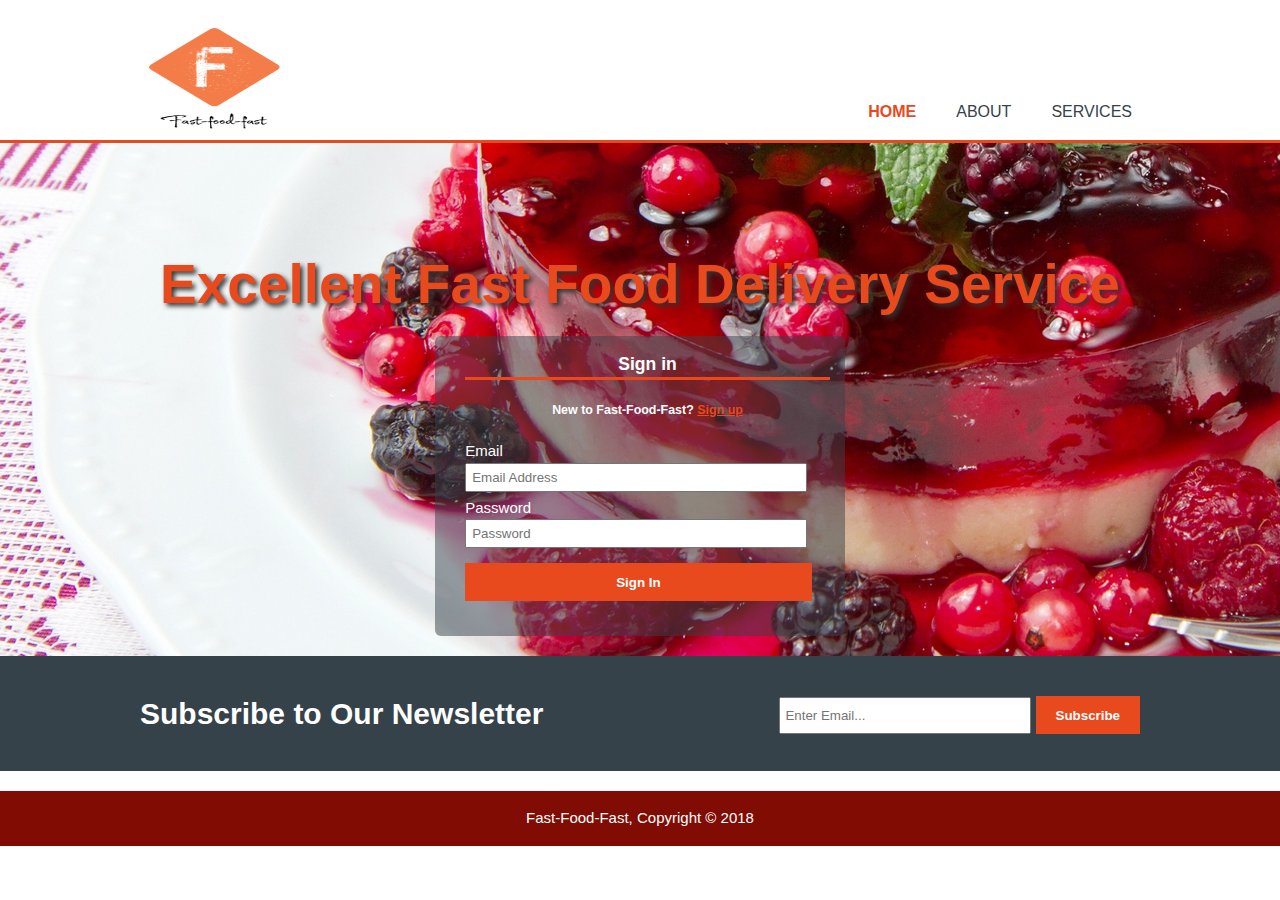
<file: index.html>
<!DOCTYPE html>
<html>
<head>
	<meta charset="utf-8">
	<meta name="viewport" content="width=device-width">
	<meta name="description" content="Excellent Food Delivery Services">
	<meta name="keywords" content="fast food, tasty food, excellent fast food delivery services">
	<meta name="author" content="Jerry Blessing">
	<title>Fast Food Fast | Welcome</title>
	<link rel="stylesheet" type="text/css" href="UI/css/style.css">
</head>
<body>
	<header>
		<div class="container">
			<div id="logo">
				<!-- <h1><span class="highlight"> Beaut </span>Fast Food</h1> -->
			<img src="UI/img/logo_fff.png">
			</div>

			<nav>
				<ul>
					<li class="current"><a href="index.html">Home</a></li>
					<li><a href="#">About</a></li>
					<li><a href="#">Services</a></li>
				</ul>
			</nav>


		</div>
	</header>

	<section id="showcase">
		
		<div class="container">
			
			<h1>Excellent Fast Food Delivery Service</h1>
			<!-- Login form -->

			 <aside class="sidebar">
				<div class="dark">
				<h3>Sign in</h3>
				<h5>New to Fast-Food-Fast? <span class="highlight"> <a href="UI/signup.html"> Sign up </a></span></h5>
				<form class="quote" method="post" action="UI/user.html">
					
					<div>
						<label>Email</label><br>
						<input type="email" placeholder="Email Address">
					</div>

					<div>
						<label>Password</label><br>
						<input type="Password" placeholder="Password">
					</div>
					<button class="button_1" type="submit">Sign In</button>
				</form>
				</div>
			</aside>

			
		</div>
	</section>

	<section id="newsletter">
		<div class="container">
			<h1>Subscribe to Our Newsletter</h1>
			<form>
				<input type="email" placeholder="Enter Email..." >
				<button type="submit" class="button_1">Subscribe</button>
			</form>
		</div>
	</section>

	
	<footer>
		<p>Fast-Food-Fast, Copyright &copy; 2018</p>
	</footer>
</body>
</html>
</file>
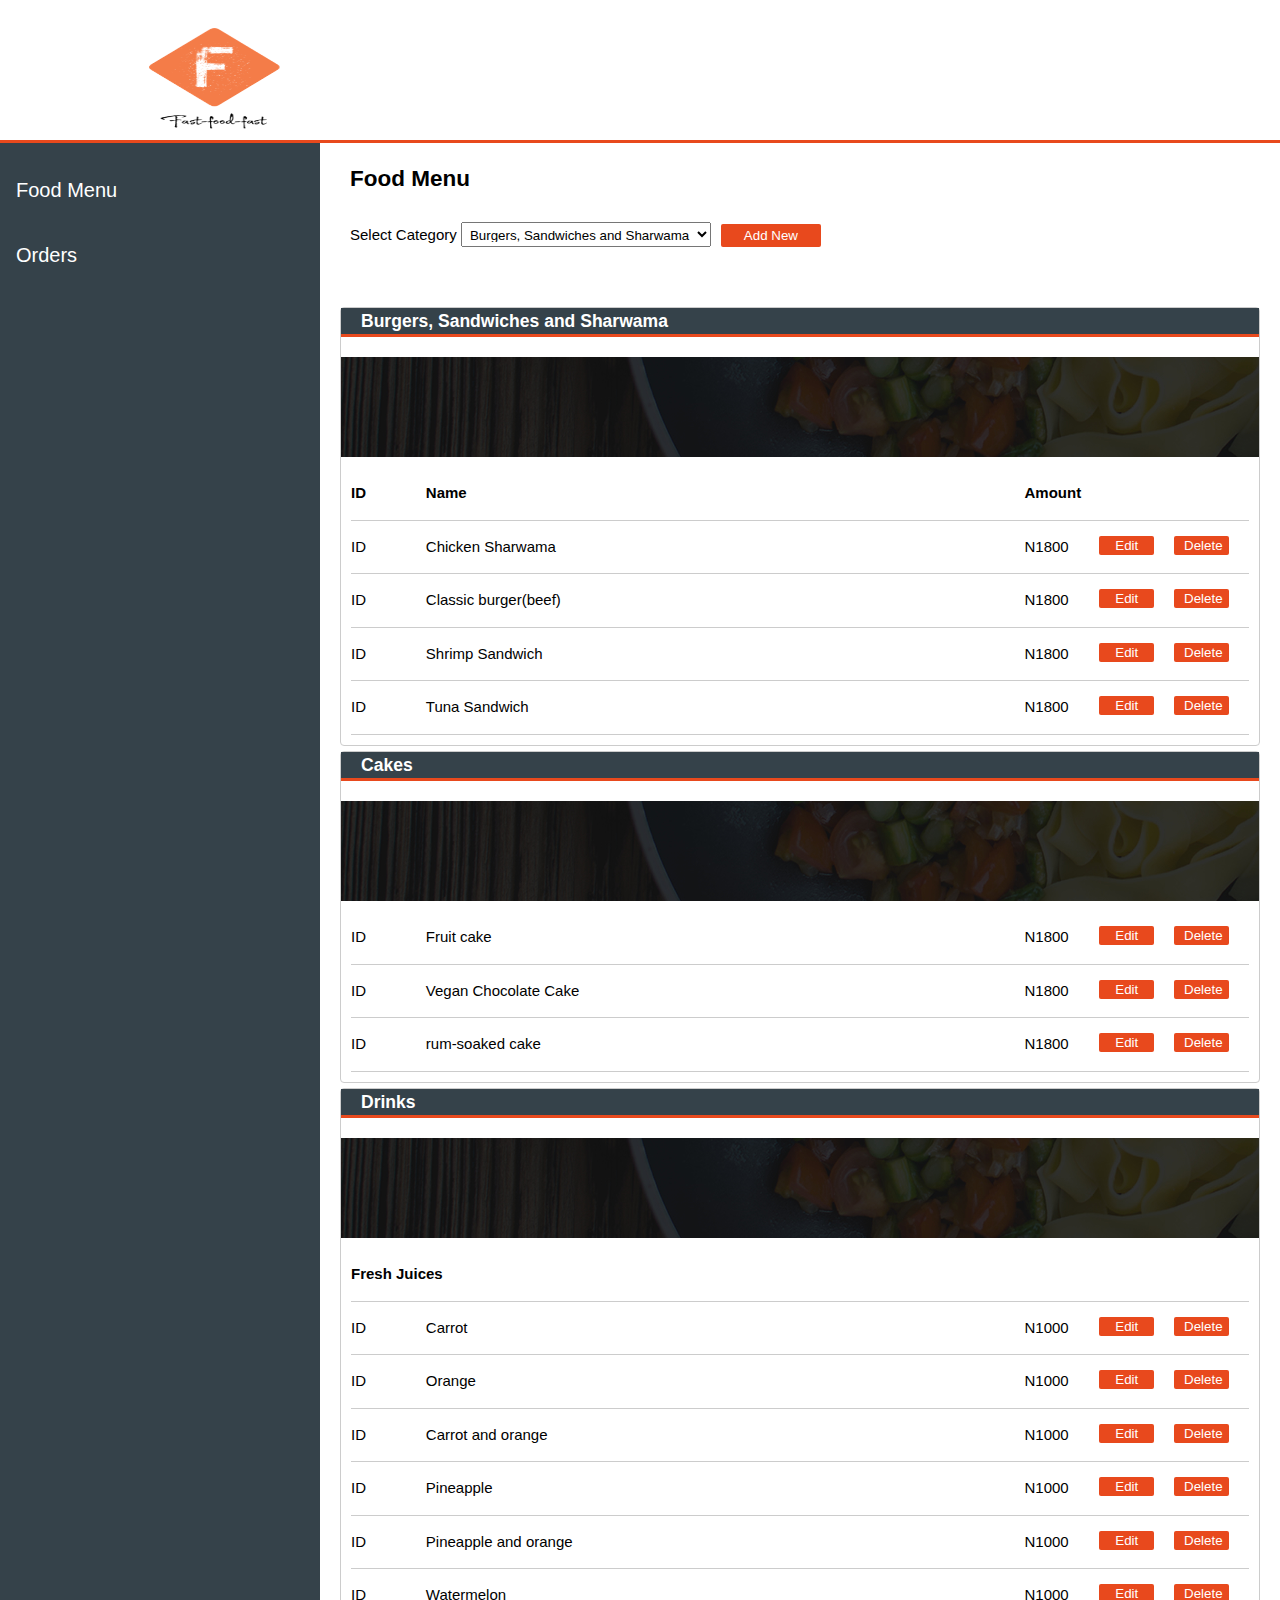
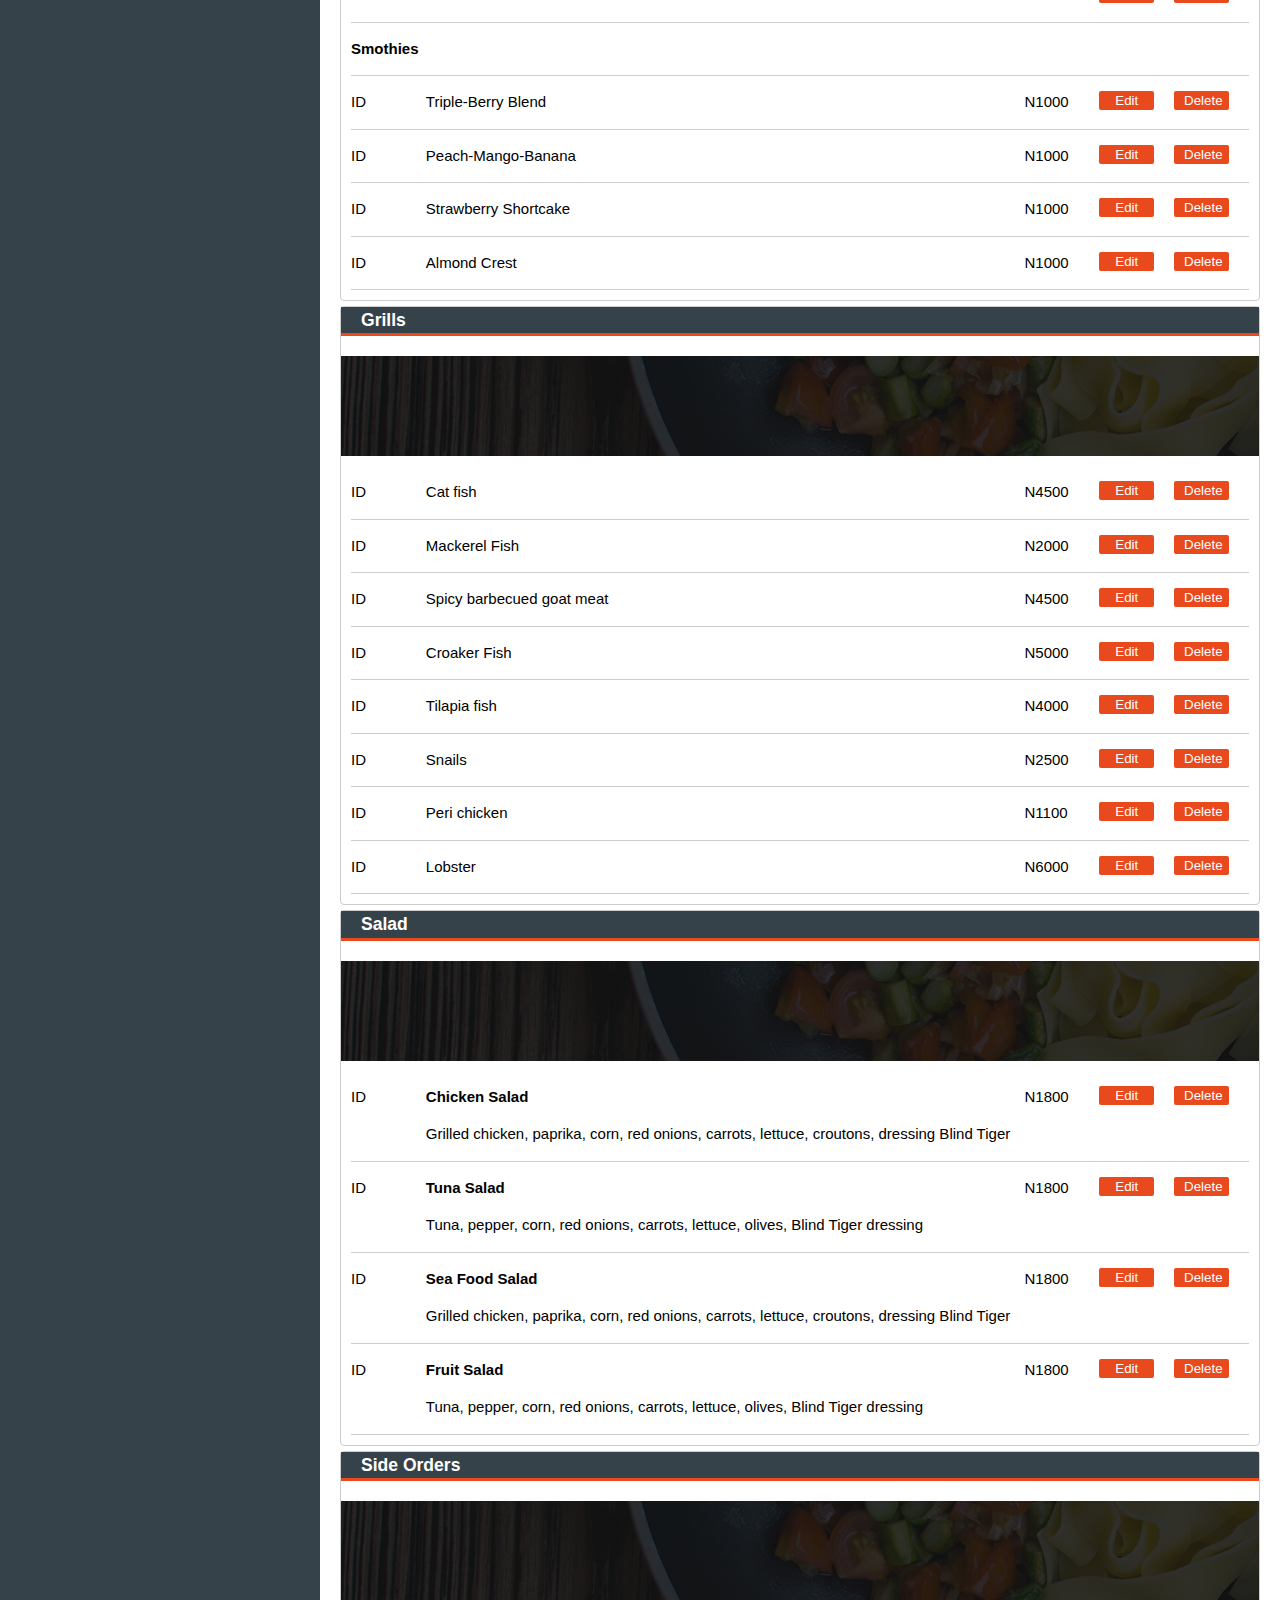
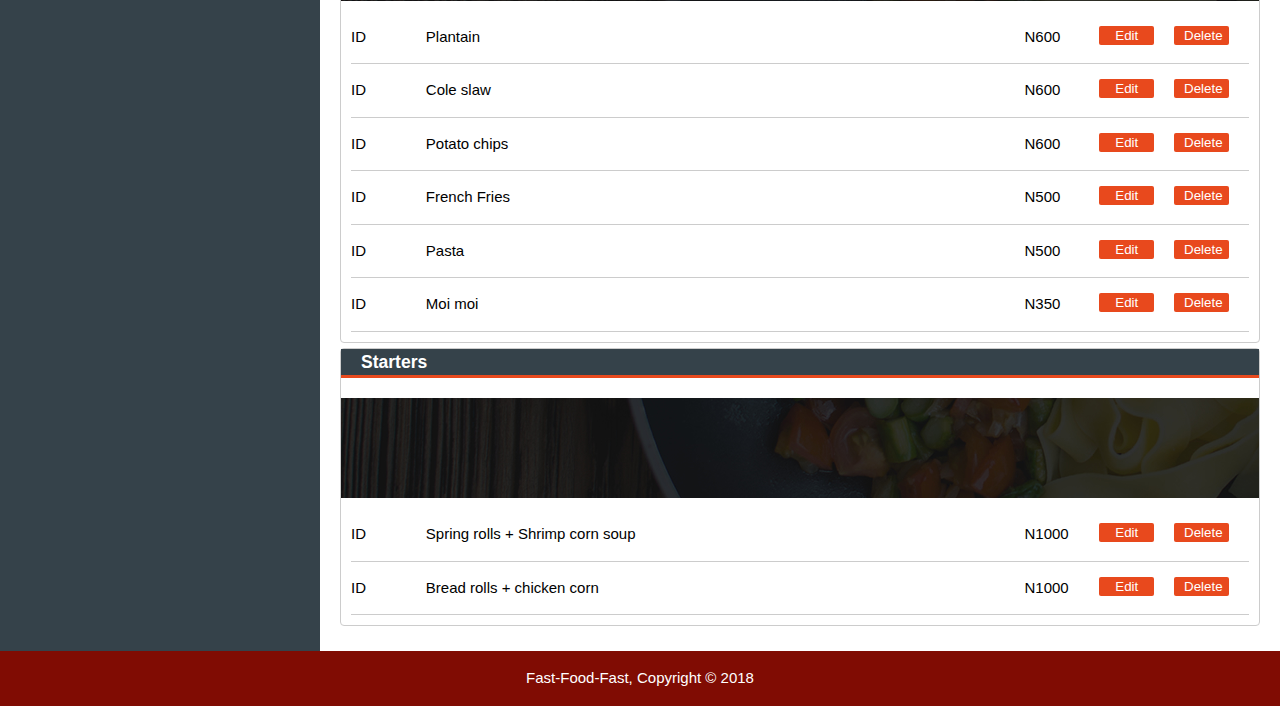
<file: UI/admin.html>
<!DOCTYPE html>
<html>
<head>
  <meta charset="utf-8">
  <meta name="viewport" content="width=device-width">
  <meta name="description" content="Excellent Food Delivery Services">
  <meta name="keywords" content="fast food, tasty food, excellent fast food delivery services">
  <meta name="author" content="Jerry Blessing">
  <title>Fast Food Fast | Orders</title>
  <link rel="stylesheet" type="text/css" href="./css/style.css">

</head>
<body class="body-bg">
  <header>
    <div class="container">
      <div id="logo">
        <img src="img/logo_fff.png">
      </div>

    </div>
  </header>
    
    <div id="sidebar-left">
      <button class="dropdown-btn">Food Menu 
        <i class="fa fa-caret-down"></i>
      </button>
      <div class="dropdown-container">
        <a href="admin.html">View All</a>
        <a href="#">Add</a>
        <a href="#">Edit</a>
        <a href="#">Delete</a>
      </div>

      <button class="dropdown-btn">Orders 
        <i class="fa fa-caret-down"></i>
      </button>
      <div class="dropdown-container">
        <a href="all_orders.html">All Orders</a>
       <!--  <a href="#">Yet to be Delivered</a>
        <a href="#">Cancelled Orders</a>
        <a href="#">Completed Orders</a> -->
      </div>
    </div>
    <div id="main" class="main-bg">
      <h2>Food Menu</h2>
      <div class="menu-category">
        <span><label>Select Category</label>
          <select> 
            <option value="burgersandwichsharwama">Burgers, Sandwiches and Sharwama</option>
            <option value="cakes">Cakes</option>
            <option value="drinks">Drinks</option>
            <option value="grills">Grills</option>
            <option value="salad">Salad</option>
            <option value="side">Side Orders</option>
            <option value="starter">Starter</option>
          </select><button class="button_3">Add New</button> </span>

        </div>

        <section id="menulist">
          <div class="container2">
            <article id="main-list">
              
              <ul id="menu">
                <li>
                  <div class="category-menu">
                    <h3>Burgers, Sandwiches and Sharwama</h3>
                  </div>
                  <section class="category-image">

                  </section>


                  <div class="grid">

                    <div class="row">

                      <div class="col-1">
                        <b><p>ID</p></b>


                      </div>
                      <div class="col-8">
                        <b><p>Name</p></b>


                      </div>

                      <div class="col-1">
                        <b><p>Amount</p></b>

                      </div>

                      <div class="col-1">
                        <!-- <button class="button_2 ">Edit</button>  -->
                      </div>
                      <div class="col-1">
                        <!-- <button class="button_2">Delete</button>  -->
                      </div>
                    </div>

                    <div class="row">

                      
                      <div class="col-1">
                        <p>ID</p>


                      </div>
                      <div class="col-8">
                        <p>Chicken Sharwama</p>


                      </div>

                      <div class="col-1">
                        <p>N1800</p>

                      </div>
                      <div class="col-1">
                        <button class="button_2">Edit</button> 
                      </div>

                      <div class="col-1">
                        <button class="button_2">Delete</button> 
                      </div>
                    </div>

                    <div class="row">
                      
                      <div class="col-1">
                        <p>ID</p>


                      </div>
                      <div class="col-8">
                        <p>Classic burger(beef)</p>


                      </div>

                      <div class="col-1">
                        <p>N1800</p>

                      </div>
                      <div class="col-1">
                        <button class="button_2">Edit</button> 
                      </div>

                      <div class="col-1 ">
                        <button class="button_2">Delete</button> 
                      </div>
                    </div>
                    <div class="row">
                      
                      <div class="col-1">
                        <p>ID</p>


                      </div>
                      <div class="col-8">
                        <p>Shrimp Sandwich</p>


                      </div>

                      <div class="col-1">
                        <p>N1800</p>

                      </div>
                      <div class="col-1">
                        <button class="button_2">Edit</button> 
                      </div>

                      <div class="col-1 ">
                        <button class="button_2">Delete</button> 
                      </div>
                    </div>
                    <div class="row">
                      
                      <div class="col-1">
                        <p>ID</p>


                      </div>
                      <div class="col-8">
                        <p>Tuna Sandwich</p>


                      </div>

                      <div class="col-1">
                        <p>N1800</p>

                      </div>
                      <div class="col-1">
                        <button class="button_2">Edit</button> 
                      </div>

                      <div class="col-1 ">
                        <button class="button_2">Delete</button> 
                      </div>
                    </div>

                  </li>

                  <li>
                    <div class="category-menu">
                      <h3>Cakes</h3>
                    </div>
                    <section class="category-image">

                    </section>


                    <div class="grid">
                      <div class="row">

                        <div class="col-1">
                          <p>ID</p>


                        </div>
                        <div class="col-8">
                          <p>Fruit cake</p>


                        </div>

                        <div class="col-1">
                          <p>N1800</p>

                        </div>
                        <div class="col-1">
                          <button class="button_2">Edit</button> 
                        </div>

                        <div class="col-1 ">
                          <button class="button_2">Delete</button> 
                        </div>
                      </div>

                      <div class="row">
                        
                        <div class="col-1">
                          <p>ID</p>


                        </div>
                        <div class="col-8">
                          <p> Vegan Chocolate Cake</p>


                        </div>

                        <div class="col-1">
                          <p>N1800</p>

                        </div>
                        <div class="col-1">
                          <button class="button_2">Edit</button> 
                        </div>

                        <div class="col-1 ">
                          <button class="button_2">Delete</button> 
                        </div>
                      </div>
                      <div class="row">
                        
                        <div class="col-1">
                          <p>ID</p>


                        </div>
                        <div class="col-8">
                          <p> rum-soaked cake</p>


                        </div>

                        <div class="col-1">
                          <p>N1800</p>

                        </div>
                        <div class="col-1">
                          <button class="button_2">Edit</button> 
                        </div>

                        <div class="col-1 ">
                          <button class="button_2">Delete</button> 
                        </div>
                      </div>

                    </li>


                    <li>
                      <div class="category-menu">
                        <h3>Drinks</h3>
                      </div>
                      <section class="category-image">

                      </section>


                      <div class="grid">
                        <div class="row">
                          <div class="col-12">
                            <b><p>Fresh Juices</p></b>

                          </div>


                        </div>

                        <div class="row">
                          
                          <div class="col-1">
                            <p>ID</p>


                          </div>
                          <div class="col-8">
                            <p>Carrot</p>
                          </div>

                          <div class="col-1">
                            <p>N1000</p>

                          </div>
                          <div class="col-1">
                            <button class="button_2">Edit</button> 
                          </div>

                          <div class="col-1 ">
                            <button class="button_2">Delete</button> 
                          </div>
                        </div>

                        <div class="row">
                          
                          <div class="col-1">
                            <p>ID</p>


                          </div>
                          <div class="col-8">
                            <p>Orange</p>
                          </div>

                          <div class="col-1">
                            <p>N1000</p>

                          </div>
                          <div class="col-1">
                            <button class="button_2">Edit</button> 
                          </div>

                          <div class="col-1 ">
                            <button class="button_2">Delete</button> 
                          </div>
                        </div>
                        <div class="row">
                          
                          <div class="col-1">
                            <p>ID</p>


                          </div>
                          <div class="col-8">
                            <p>Carrot and orange</p>
                          </div>

                          <div class="col-1">
                            <p>N1000</p>

                          </div>
                          <div class="col-1">
                            <button class="button_2">Edit</button> 
                          </div>

                          <div class="col-1 ">
                            <button class="button_2">Delete</button> 
                          </div>
                        </div>

                        <div class="row">
                          
                          <div class="col-1">
                            <p>ID</p>


                          </div>
                          <div class="col-8">
                            <p>Pineapple</p>
                          </div>

                          <div class="col-1">
                            <p>N1000</p>

                          </div>
                          <div class="col-1">
                            <button class="button_2">Edit</button> 
                          </div>

                          <div class="col-1 ">
                            <button class="button_2">Delete</button> 
                          </div>
                        </div>

                        <div class="row">
                          
                          <div class="col-1">
                            <p>ID</p>


                          </div>
                          <div class="col-8">
                            <p>Pineapple and orange</p>
                          </div>

                          <div class="col-1">
                            <p>N1000</p>

                          </div>
                          <div class="col-1">
                            <button class="button_2">Edit</button> 
                          </div>

                          <div class="col-1 ">
                            <button class="button_2">Delete</button> 
                          </div>
                        </div>

                        <div class="row">
                          
                          <div class="col-1">
                            <p>ID</p>


                          </div>
                          <div class="col-8">
                            <p>Watermelon</p>
                          </div>

                          <div class="col-1">
                            <p>N1000</p>

                          </div>
                          <div class="col-1">
                            <button class="button_2">Edit</button> 
                          </div>

                          <div class="col-1 ">
                            <button class="button_2">Delete</button> 
                          </div>
                        </div>



                        <div class="row">
                          <div class="col-12">
                            <b><p>Smothies</p></b>
                          </div>
                        </div>


                        <div class="row">
                          
                          <div class="col-1">
                            <p>ID</p>


                          </div>
                          <div class="col-8">
                            <p>Triple-Berry Blend</p>
                          </div>

                          <div class="col-1">
                            <p>N1000</p>

                          </div>
                          <div class="col-1">
                            <button class="button_2">Edit</button> 
                          </div>

                          <div class="col-1 ">
                            <button class="button_2">Delete</button> 
                          </div>
                        </div>
                        <div class="row">
                          
                          <div class="col-1">
                            <p>ID</p>


                          </div>
                          <div class="col-8">
                            <p>Peach-Mango-Banana</p>
                          </div>

                          <div class="col-1">
                            <p>N1000</p>

                          </div>
                          <div class="col-1">
                            <button class="button_2">Edit</button> 
                          </div>

                          <div class="col-1 ">
                            <button class="button_2">Delete</button> 
                          </div>
                        </div>

                        <div class="row">

                          <div class="col-1">
                            <p>ID</p>


                          </div>
                          <div class="col-8">
                            <p>Strawberry Shortcake</p>
                          </div>

                          <div class="col-1">
                            <p>N1000</p>

                          </div>
                          <div class="col-1">
                            <button class="button_2">Edit</button> 
                          </div>

                          <div class="col-1 ">
                            <button class="button_2">Delete</button> 
                          </div>
                        </div>

                        <div class="row">
                          
                          <div class="col-1">
                            <p>ID</p>


                          </div>
                          <div class="col-8">
                            <p>Almond Crest</p>
                          </div>

                          <div class="col-1">
                            <p>N1000</p>

                          </div>
                          <div class="col-1">
                            <button class="button_2">Edit</button> 
                          </div>

                          <div class="col-1 ">
                            <button class="button_2">Delete</button> 
                          </div>
                        </div>

                      </li>

                      <li>
                        <div class="category-menu">
                          <h3>Grills</h3>
                        </div>
                        <section class="category-image">

                        </section>


                        <div class="grid">
                          <div class="row">
                            
                            <div class="col-1">
                              <p>ID</p>


                            </div>
                            <div class="col-8">
                              <p>Cat fish</p>


                            </div>

                            <div class="col-1">
                              <p>N4500</p>

                            </div>
                            <div class="col-1">
                              <button class="button_2">Edit</button> 
                            </div>

                            <div class="col-1 ">
                              <button class="button_2">Delete</button> 
                            </div>
                          </div>

                          <div class="row">
                            
                            <div class="col-1">
                              <p>ID</p>


                            </div>
                            <div class="col-8">
                              <p>Mackerel Fish</p>


                            </div>

                            <div class="col-1">
                              <p>N2000</p>

                            </div>
                            <div class="col-1">
                              <button class="button_2">Edit</button> 
                            </div>

                            <div class="col-1 ">
                              <button class="button_2">Delete</button> 
                            </div>
                          </div>

                          <div class="row">
                            
                            <div class="col-1">
                              <p>ID</p>


                            </div>
                            <div class="col-8">
                              <p>Spicy barbecued goat meat</p>


                            </div>

                            <div class="col-1">
                              <p>N4500</p>

                            </div>
                            <div class="col-1">
                              <button class="button_2">Edit</button> 
                            </div>

                            <div class="col-1 ">
                              <button class="button_2">Delete</button> 
                            </div>
                          </div>

                          <div class="row">
                            
                            <div class="col-1">
                              <p>ID</p>


                            </div>
                            <div class="col-8">
                              <p>Croaker Fish</p>


                            </div>

                            <div class="col-1">
                              <p>N5000</p>

                            </div>
                            <div class="col-1">
                              <button class="button_2">Edit</button> 
                            </div>

                            <div class="col-1 ">
                              <button class="button_2">Delete</button> 
                            </div>
                          </div>

                          <div class="row">
                            
                            <div class="col-1">
                              <p>ID</p>


                            </div>
                            <div class="col-8">
                              <p>Tilapia fish</p>


                            </div>

                            <div class="col-1">
                              <p>N4000</p>

                            </div>
                            <div class="col-1">
                              <button class="button_2">Edit</button> 
                            </div>

                            <div class="col-1 ">
                              <button class="button_2">Delete</button> 
                            </div>
                          </div>

                          <div class="row">
                            
                            <div class="col-1">
                              <p>ID</p>


                            </div>
                            <div class="col-8">
                              <p>Snails</p>


                            </div>

                            <div class="col-1">
                              <p>N2500</p>

                            </div>
                            <div class="col-1">
                              <button class="button_2">Edit</button> 
                            </div>

                            <div class="col-1 ">
                              <button class="button_2">Delete</button> 
                            </div>
                          </div>

                          <div class="row">
                            
                            <div class="col-1">
                              <p>ID</p>


                            </div>
                            <div class="col-8">
                              <p>Peri chicken</p>


                            </div>

                            <div class="col-1">
                              <p>N1100</p>

                            </div>
                            <div class="col-1">
                              <button class="button_2">Edit</button> 
                            </div>

                            <div class="col-1 ">
                              <button class="button_2">Delete</button> 
                            </div>
                          </div>

                          <div class="row">
                            
                            <div class="col-1">
                              <p>ID</p>


                            </div>
                            <div class="col-8">
                              <p>Lobster</p>


                            </div>

                            <div class="col-1">
                              <p>N6000</p>

                            </div>
                            <div class="col-1">
                              <button class="button_2">Edit</button> 
                            </div>

                            <div class="col-1 ">
                              <button class="button_2">Delete</button> 
                            </div>
                          </div>

                        </li>

                        <li>
                          <div class="category-menu">
                            <h3>Salad</h3>
                          </div>
                          <section class="category-image">

                          </section>


                          <div class="grid">
                            <div class="row">
                              
                              <div class="col-1">
                                <p>ID</p>


                              </div>
                              <div class="col-8 spa">
                                <b><p>Chicken Salad</p></b>
                                <p>Grilled chicken, paprika, corn, red onions, carrots, lettuce, croutons, dressing Blind Tiger</p>


                              </div>

                              <div class="col-1">
                                <p>N1800</p>

                              </div>
                              <div class="col-1">
                                <button class="button_2">Edit</button> 
                              </div>

                              <div class="col-1 ">
                                <button class="button_2">Delete</button> 
                              </div>
                            </div>

                            <div class="row">
                              
                              <div class="col-1">
                                <p>ID</p>


                              </div>
                              <div class="col-8 spa">
                                <b><p>Tuna Salad</p></b>
                                <p>Tuna, pepper, corn, red onions, carrots, lettuce, olives, Blind Tiger dressing</p>

                              </div>

                              <div class="col-1">
                                <p>N1800</p>

                              </div>
                              <div class="col-1">
                                <button class="button_2">Edit</button> 
                              </div>

                              <div class="col-1 ">
                                <button class="button_2">Delete</button> 
                              </div>
                            </div>

                            <div class="row">
                              
                              <div class="col-1">
                                <p>ID</p>


                              </div>
                              <div class="col-8 spa">
                                <b><p>Sea Food Salad</p></b>
                                <p>Grilled chicken, paprika, corn, red onions, carrots, lettuce, croutons, dressing Blind Tiger</p>


                              </div>

                              <div class="col-1">
                                <p>N1800</p>

                              </div>
                              <div class="col-1">
                                <button class="button_2">Edit</button> 
                              </div>

                              <div class="col-1 ">
                                <button class="button_2">Delete</button> 
                              </div>
                            </div>

                            <div class="row">
                              
                              <div class="col-1">
                                <p>ID</p>


                              </div>
                              <div class="col-8 spa">
                                <b><p>Fruit Salad</p></b>
                                <p>Tuna, pepper, corn, red onions, carrots, lettuce, olives, Blind Tiger dressing</p>

                              </div>

                              <div class="col-1">
                                <p>N1800</p>

                              </div>
                              <div class="col-1">
                                <button class="button_2">Edit</button> 
                              </div>

                              <div class="col-1 ">
                                <button class="button_2">Delete</button> 
                              </div>
                            </div>

                          </li>

                          <li>
                            <div class="category-menu">
                              <h3>Side Orders</h3>
                            </div>
                            <section class="category-image">

                            </section>


                            <div class="grid">
                              <div class="row">
                                
                                <div class="col-1">
                                  <p>ID</p>


                                </div>
                                <div class="col-8">
                                  <p>Plantain</p>


                                </div>

                                <div class="col-1">
                                  <p>N600</p>

                                </div>
                                <div class="col-1">
                                  <button class="button_2">Edit</button> 
                                </div>

                                <div class="col-1 ">
                                  <button class="button_2">Delete</button> 
                                </div>
                              </div>

                              <div class="row">
                                
                                <div class="col-1">
                                  <p>ID</p>


                                </div>
                                <div class="col-8">
                                  <p>Cole slaw</p>


                                </div>

                                <div class="col-1">
                                  <p>N600</p>

                                </div>

                                <div class="col-1">
                                  <button class="button_2">Edit</button> 
                                </div>

                                <div class="col-1 ">
                                  <button class="button_2">Delete</button> 
                                </div>
                              </div>

                              <div class="row">
                                
                                <div class="col-1">
                                  <p>ID</p>


                                </div>
                                <div class="col-8">
                                  <p>Potato chips</p>


                                </div>

                                <div class="col-1">
                                  <p>N600</p>

                                </div>
                                <div class="col-1">
                                  <button class="button_2">Edit</button> 
                                </div>

                                <div class="col-1 ">
                                  <button class="button_2">Delete</button> 
                                </div>
                              </div>

                              <div class="row">
                                
                                <div class="col-1">
                                  <p>ID</p>


                                </div>
                                <div class="col-8">
                                  <p>French Fries</p>


                                </div>

                                <div class="col-1">
                                  <p>N500</p>

                                </div>
                                <div class="col-1">
                                  <button class="button_2">Edit</button> 
                                </div>

                                <div class="col-1 ">
                                  <button class="button_2">Delete</button> 
                                </div>
                              </div>

                              <div class="row">
                                
                                <div class="col-1">
                                  <p>ID</p>


                                </div>
                                <div class="col-8">
                                  <p>Pasta</p>


                                </div>

                                <div class="col-1">
                                  <p>N500</p>

                                </div>
                                <div class="col-1">
                                  <button class="button_2">Edit</button> 
                                </div>

                                <div class="col-1 ">
                                  <button class="button_2">Delete</button> 
                                </div>
                              </div>

                              <div class="row">
                                
                                <div class="col-1">
                                  <p>ID</p>


                                </div>
                                <div class="col-8">
                                  <p>Moi moi</p>


                                </div>

                                <div class="col-1">
                                  <p>N350</p>

                                </div>
                                <div class="col-1">
                                  <button class="button_2">Edit</button> 
                                </div>

                                <div class="col-1 ">
                                  <button class="button_2">Delete</button> 
                                </div>
                              </div>

                            </li>

                            <li>
                              <div class="category-menu">
                                <h3>Starters</h3>
                              </div>
                              <section class="category-image">

                              </section>


                              <div class="grid">
                                <div class="row">
                                  
                                  <div class="col-1">
                                    <p>ID</p>


                                  </div>
                                  <div class="col-8">
                                    <p>Spring rolls + Shrimp corn soup</p>


                                  </div>

                                  <div class="col-1">
                                    <p>N1000</p>

                                  </div>
                                  <div class="col-1">
                                    <button class="button_2">Edit</button> 
                                  </div>

                                  <div class="col-1 ">
                                    <button class="button_2">Delete</button> 
                                  </div>
                                </div>

                                <div class="row">
                                  
                                  <div class="col-1">
                                    <p>ID</p>


                                  </div>
                                  <div class="col-8">
                                    <p>Bread rolls + chicken corn</p>


                                  </div>

                                  <div class="col-1">
                                    <p>N1000</p>

                                  </div>
                                  <div class="col-1">
                                    <button class="button_2">Edit</button> 
                                  </div>

                                  <div class="col-1 ">
                                    <button class="button_2">Delete</button> 
                                  </div>
                                </div>

                              </li>


                            </ul>
                          </article>
                        </div>
                      </section>
                    </div>
          <!-- <h2>Sidebar Dropdown</h2>
          <p>Click on the dropdown button to open the dropdown menu inside the side navigation.</p>
          <p>This sidebar is of full height (100%) and always shown.</p>
          <p>Some random text..</p> -->
        </div>

        </div>


        <div id="footer">
          <footer>
            <p>Fast-Food-Fast, Copyright &copy; 2018</p>
          </footer>
        </div>
        <script>
          /* Loop through all dropdown buttons to toggle between hiding and showing its dropdown content - This allows the user to have multiple dropdowns without any conflict */
          var dropdown = document.getElementsByClassName("dropdown-btn");
          var i;

          for (i = 0; i < dropdown.length; i++) {
            dropdown[i].addEventListener("click", function() {
              this.classList.toggle("active");
              var dropdownContent = this.nextElementSibling;
              if (dropdownContent.style.display === "block") {
                dropdownContent.style.display = "none";
              } else {
                dropdownContent.style.display = "block";
              }
            });
          }
        </script>
        
      </body>
      </html>
</file>
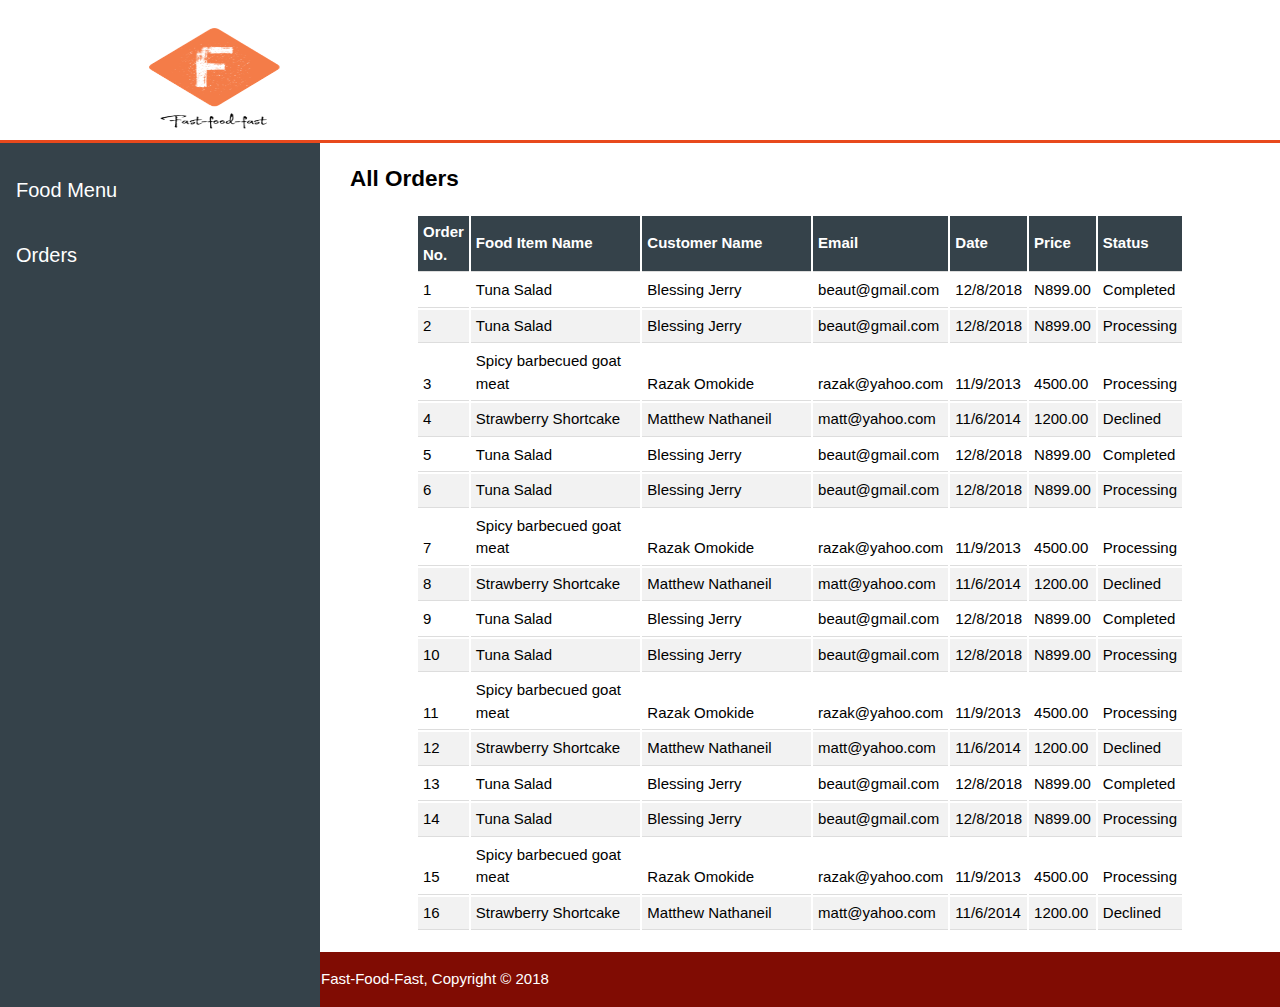
<file: UI/all_orders.html>
<!DOCTYPE html>
<html>
<head>
	<meta charset="utf-8">
	<meta name="viewport" content="width=device-width">
	<meta name="description" content="Excellent Food Delivery Services">
	<meta name="keywords" content="fast food, tasty food, excellent fast food delivery services">
	<meta name="author" content="Jerry Blessing">
	<title>Fast Food Fast | Orders</title>
	<link rel="stylesheet" type="text/css" href="./css/style.css">

</head>
<body class="body-bg">
	<header>
		<div class="container">
			<div id="logo">
				<img src="img/logo_fff.png">
			</div>

		</div>
	</header>

	<div id="sidebar-left">
		<button class="dropdown-btn">Food Menu 
			<i class="fa fa-caret-down"></i>
		</button>
		<div class="dropdown-container">
			<a href="admin.html">View All</a>
			<a href="#">Add</a>
			<a href="#">Edit</a>
			<a href="#">Delete</a>
		</div>

		<button class="dropdown-btn">Orders 
			<i class="fa fa-caret-down"></i>
		</button>
		<div class="dropdown-container">
			<a href="all_orders.html">All Orders</a>
			<a href="orders-processing.html">Awaiting Confirmation</a>
			<a href="#">Yet to be Delivered</a>
			<a href="#">Cancelled Orders</a>
			<a href="#">Completed Orders</a>
			<a href="order_status.html">Update Order Status</a>
		</div>
	</div>
	<div id="main" class="main-bg">
		<h2>All Orders</h2>
		<div class="container">

			<table class="table">
				<thead>
					<tr>
						<th>Order No.</th>
						<th id="itemname">Food Item Name</th>
						<th id="customer">Customer Name</th>
						<th id="email">Email</th>
						<th>Date</th>
						<th>Price</th>
						<th>Status</th>
					</tr>
				</thead>
				<tbody>
					<tr>
						<td>1</td>
						<td>Tuna Salad</td>
						<td>Blessing Jerry</td>
						<td>beaut@gmail.com</td>
						<td>12/8/2018</td>
						<td>N899.00</td>
						<td><span class="label label-info">Completed</span></td>
					</tr>
					<tr>
						<td>2</td>
						<td>Tuna Salad</td>
						<td>Blessing Jerry</td>
						<td>beaut@gmail.com</td>
						<td>12/8/2018</td>
						<td>N899.00</td>
						<td><span class="label label-info">Processing</span></td>
						<tr>
							<td>3</td>
							<td>Spicy barbecued goat meat</td>
							<td>Razak Omokide</td>
							<td>razak@yahoo.com</td>
							<td>11/9/2013</td>
							<td>4500.00</td>
							<td><span class="label label-info">Processing</span></td>
						</tr>
						<tr>
							<td>4</td>
							<td>Strawberry Shortcake</td>
							<td>Matthew Nathaneil</td>
							<td>matt@yahoo.com</td>
							<td>11/6/2014</td>
							<td>1200.00</td>
							<td><span class="label label-primary">Declined</span></td>
						</tr>
						<tr>
							<td>5</td>
							<td>Tuna Salad</td>
							<td>Blessing Jerry</td>
							<td>beaut@gmail.com</td>
							<td>12/8/2018</td>
							<td>N899.00</td>
							<td><span class="label label-info">Completed</span></td>
						</tr>
						<tr>
							<td>6</td>
							<td>Tuna Salad</td>
							<td>Blessing Jerry</td>
							<td>beaut@gmail.com</td>
							<td>12/8/2018</td>
							<td>N899.00</td>
							<td><span class="label label-info">Processing</span></td>
							<tr>
								<td>7</td>
								<td>Spicy barbecued goat meat</td>
								<td>Razak Omokide</td>
								<td>razak@yahoo.com</td>
								<td>11/9/2013</td>
								<td>4500.00</td>
								<td><span class="label label-info">Processing</span></td>
							</tr>
							<tr>
								<td>8</td>
								<td>Strawberry Shortcake</td>
								<td>Matthew Nathaneil</td>
								<td>matt@yahoo.com</td>
								<td>11/6/2014</td>
								<td>1200.00</td>
								<td><span class="label label-primary">Declined</span></td>
							</tr>
							<tr>
								<td>9</td>
								<td>Tuna Salad</td>
								<td>Blessing Jerry</td>
								<td>beaut@gmail.com</td>
								<td>12/8/2018</td>
								<td>N899.00</td>
								<td><span class="label label-info">Completed</span></td>
							</tr>
							<tr>
								<td>10</td>
								<td>Tuna Salad</td>
								<td>Blessing Jerry</td>
								<td>beaut@gmail.com</td>
								<td>12/8/2018</td>
								<td>N899.00</td>
								<td><span class="label label-info">Processing</span></td>
								<tr>
									<td>11</td>
									<td>Spicy barbecued goat meat</td>
									<td>Razak Omokide</td>
									<td>razak@yahoo.com</td>
									<td>11/9/2013</td>
									<td>4500.00</td>
									<td><span class="label label-info">Processing</span></td>
								</tr>
								<tr>
									<td>12</td>
									<td>Strawberry Shortcake</td>
									<td>Matthew Nathaneil</td>
									<td>matt@yahoo.com</td>
									<td>11/6/2014</td>
									<td>1200.00</td>
									<td><span class="label label-primary">Declined</span></td>
								</tr>
								<tr>
									<td>13</td>
									<td>Tuna Salad</td>
									<td>Blessing Jerry</td>
									<td>beaut@gmail.com</td>
									<td>12/8/2018</td>
									<td>N899.00</td>
									<td><span class="label label-info">Completed</span></td>
								</tr>
								<tr>
									<td>14</td>
									<td>Tuna Salad</td>
									<td>Blessing Jerry</td>
									<td>beaut@gmail.com</td>
									<td>12/8/2018</td>
									<td>N899.00</td>
									<td><span class="label label-info">Processing</span></td>
									<tr>
										<td>15</td>
										<td>Spicy barbecued goat meat</td>
										<td>Razak Omokide</td>
										<td>razak@yahoo.com</td>
										<td>11/9/2013</td>
										<td>4500.00</td>
										<td><span class="label label-info">Processing</span></td>
									</tr>
									<tr>
										<td>16</td>
										<td>Strawberry Shortcake</td>
										<td>Matthew Nathaneil</td>
										<td>matt@yahoo.com</td>
										<td>11/6/2014</td>
										<td>1200.00</td>
										<td><span class="label label-primary">Declined</span></td>
									</tr>
								</tbody>
							</table>

						</div>


						<div id="footer">
							<footer>
								<p>Fast-Food-Fast, Copyright &copy; 2018</p>
							</footer>
						</div>
						<script>
							/* Loop through all dropdown buttons to toggle between hiding and showing its dropdown content - This allows the user to have multiple dropdowns without any conflict */
							var dropdown = document.getElementsByClassName("dropdown-btn");
							var i;

							for (i = 0; i < dropdown.length; i++) {
								dropdown[i].addEventListener("click", function() {
									this.classList.toggle("active");
									var dropdownContent = this.nextElementSibling;
									if (dropdownContent.style.display === "block") {
										dropdownContent.style.display = "none";
									} else {
										dropdownContent.style.display = "block";
									}
								});
							}
						</script>

					</body>
					</html>
</file>
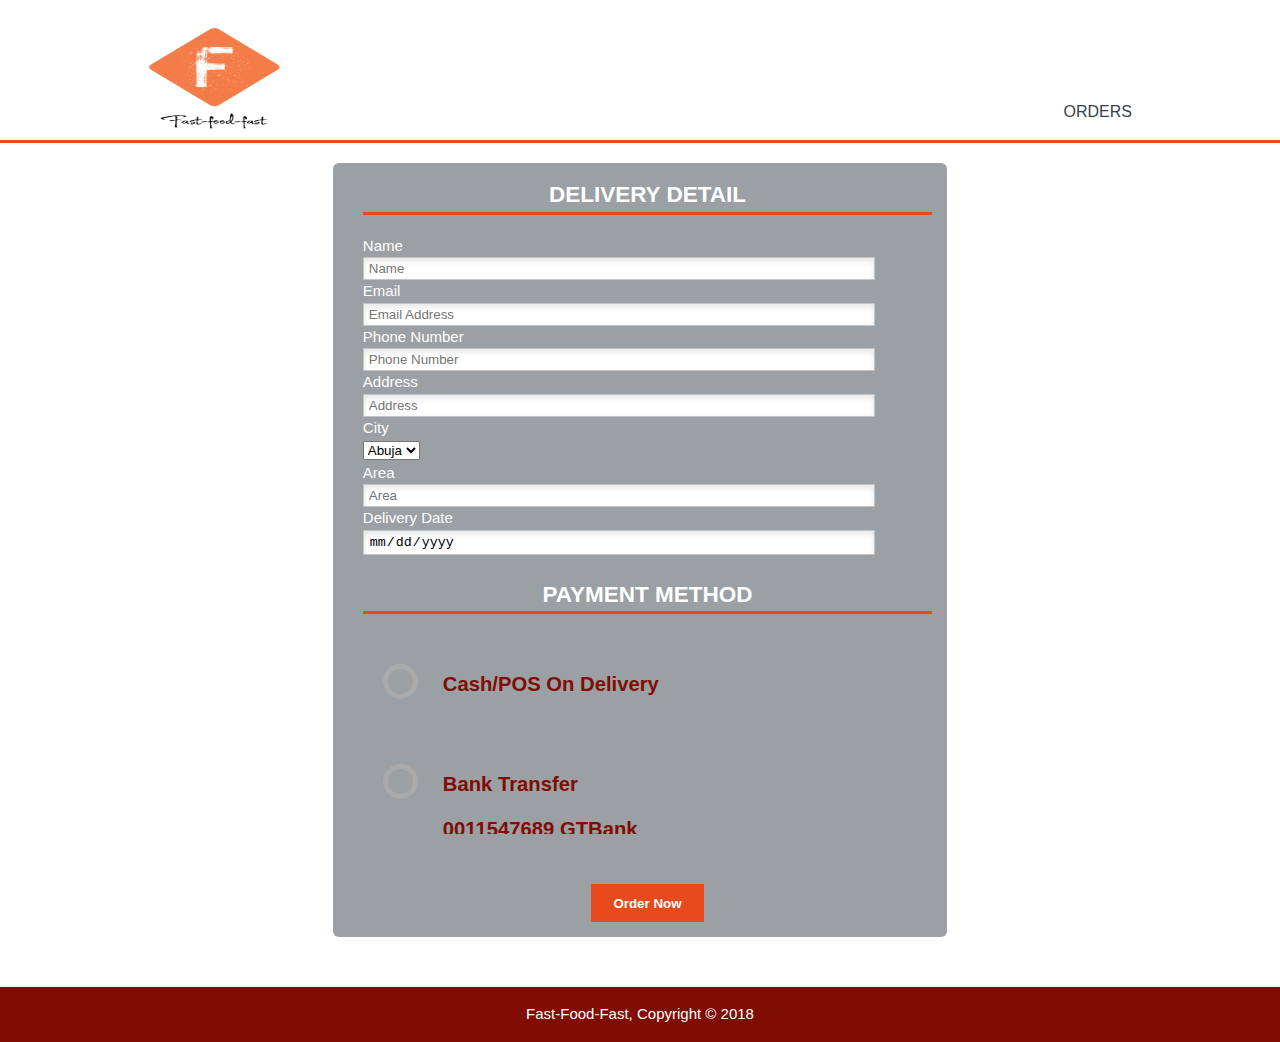
<file: UI/delivery_detail.html>
<!DOCTYPE html>
<html>
<head>
	<meta charset="utf-8">
	<meta name="viewport" content="width=device-width">
	<meta name="description" content="Excellent Food Delivery Services">
	<meta name="keywords" content="fast food, tasty food, excellent fast food delivery services">
	<meta name="author" content="Jerry Blessing">
	<title>Fast Food Fast | Orders</title>
	<link rel="stylesheet" type="text/css" href="./css/style.css">
</head>
<body>
	<header>
		<div class="container">
			<div id="logo">
				<img src="img/logo_fff.png">
			</div>

			<nav>
				<ul>
					<li><a href="orders.html">Orders</a></li><!-- 
					<li><a href="services.html"><img src="img/plus.png"></a></li> -->
				</ul>
			</nav>


		</div>
	</header>

	<section id="delivery-form">
		<div class="container">
			<!-- <div>
				<h3>DELIVERY INFORMATION</h3>
			</div> -->

			<aside class="sidebar">
				<div class="dark">
					<form class="quote" method="post" action="place_order.html">

						<h2>DELIVERY DETAIL</h2>
						<div>
							<label>Name</label><br>
							<input type="text" placeholder="Name">
						</div>

						<div>
							<label>Email</label><br>
							<input type="email" placeholder="Email Address">
						</div>

						<div>
							<label>Phone Number</label><br>
							<input type="Number" placeholder="Phone Number">
						</div>

						<div>
							<label>Address</label><br>
							<input type="text" placeholder="Address">
						</div>

						<div>
							<label>City</label><br>
							<select> 
								<option value="abuja">Abuja</option>

							</select>
						</div>

						<div>
							<label>Area</label><br>
							<input type="text" placeholder="Area">
						</div>

						<div>
							<label>Delivery Date</label><br>
							<input type="date" name="dateofdelivery" id="dateofdelivery">
						</div><br>





						<div class="container1">

							<h2>PAYMENT METHOD</h2>

							<ul>
								<li>
									<input type="radio" id="f-option" name="selector">
									<label for="f-option">Cash/POS On Delivery</label>

									<div class="check"></div>
								</li>

								<li>
									<input type="radio" id="s-option" name="selector">
									<label for="s-option">Bank Transfer</label>
									<div class="bank-detail">
										<label id="account-no">0011547689 GTBank</label>
										<label id ="account-name">Account Name: Fast Food Fast</label>
									</div>

									<div class="check"><div class="inside"></div></div>
								</li>

								
							</ul>
						</div>




						<button class="button_1" type="submit">Order Now</button>
					</form>
				</div>
			</aside>

		</div>
	</section>

	<section id="payment_method">
		<div class="container">
			
		</div>
	</section>

	<footer>
		<p>Fast-Food-Fast, Copyright &copy; 2018</p>
	</footer>
</body>
</html>
</file>
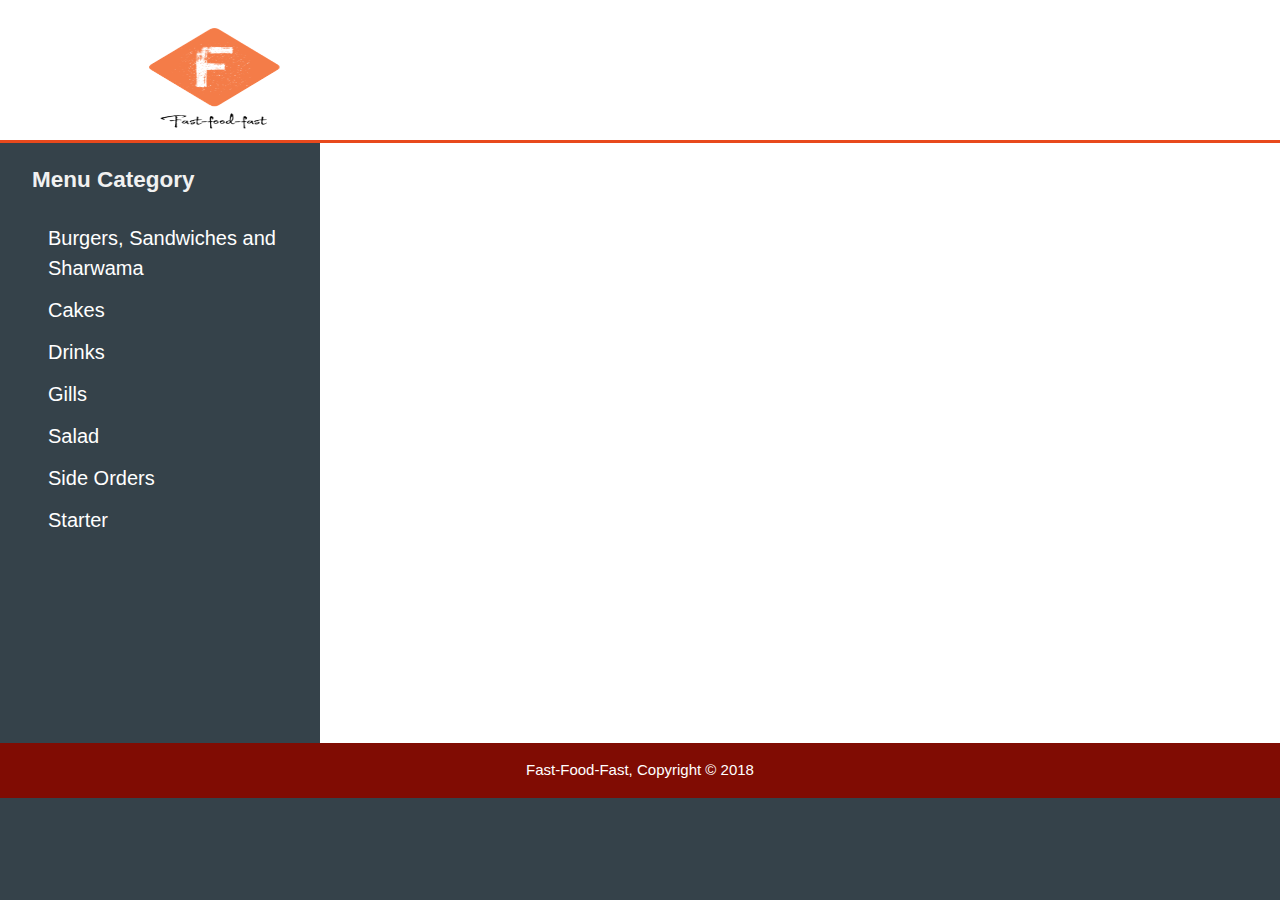
<file: UI/menu-category.html>
<!DOCTYPE html>
<html>
<head>
	<meta charset="utf-8">
	<meta name="viewport" content="width=device-width">
	<meta name="description" content="Excellent Food Delivery Services">
	<meta name="keywords" content="fast food, tasty food, excellent fast food delivery services">
	<meta name="author" content="Jerry Blessing">
	<title>Fast Food Fast | Orders</title>
	<link rel="stylesheet" type="text/css" href="./css/style.css">

</head>
<body class="body-bg">
	<header>
		<div class="container">
			<div id="logo">
				<img src="img/logo_fff.png">
			</div>

		</div>
	</header>
	
	<div id="sidebar-left">
		<div class ="container">
			<div class="men-cat"><h2>Menu Category</h2></div>
			
			<div class="main-menu-category">
				<ul>
					<li>
						<a href="#">Burgers, Sandwiches and Sharwama</a>
					</li>
					
					<li>
						<a href="#">Cakes</a>
					</li>
					<li>
						<a href="#">Drinks</a>
					</li>
					<li>
						<a href="#">Gills</a>
					</li>
					<li>
						<a href="#">Salad</a>
					</li>
					<li>
						<a href="#">Side Orders</a>
					</li>
					<li>
						<a href="#">Starter</a>
					</li>

				</ul>
			</div>
		</div>
		
	</div>
	<div id="main" class="main-bg">
		
		
	</div>



	<div id="footer">
		<footer>
			<p>Fast-Food-Fast, Copyright &copy; 2018</p>
		</footer>
	</div>
	<script>
		/* Loop through all dropdown buttons to toggle between hiding and showing its dropdown content - This allows the user to have multiple dropdowns without any conflict */
		var dropdown = document.getElementsByClassName("dropdown-btn");
		var i;

		for (i = 0; i < dropdown.length; i++) {
			dropdown[i].addEventListener("click", function() {
				this.classList.toggle("active");
				var dropdownContent = this.nextElementSibling;
				if (dropdownContent.style.display === "block") {
					dropdownContent.style.display = "none";
				} else {
					dropdownContent.style.display = "block";
				}
			});
		}
	</script>
	
</body>
</html>
</file>
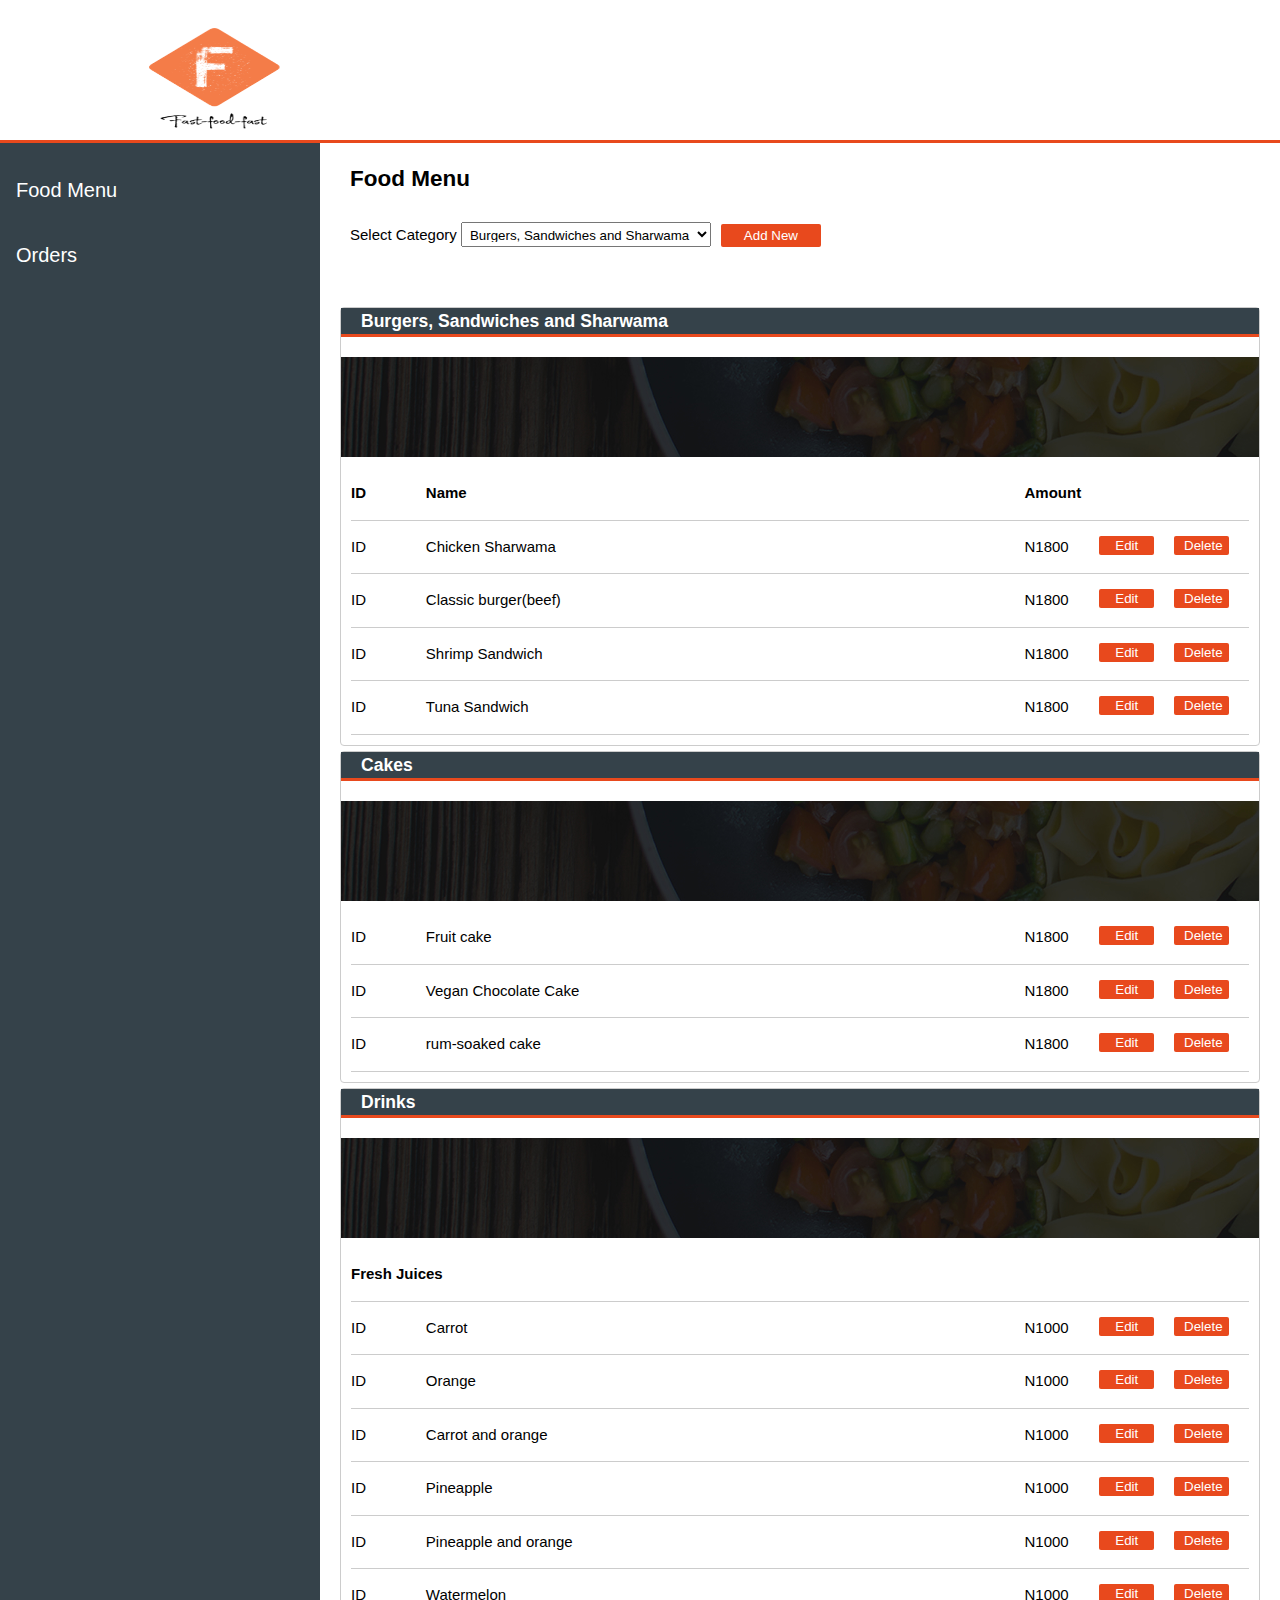
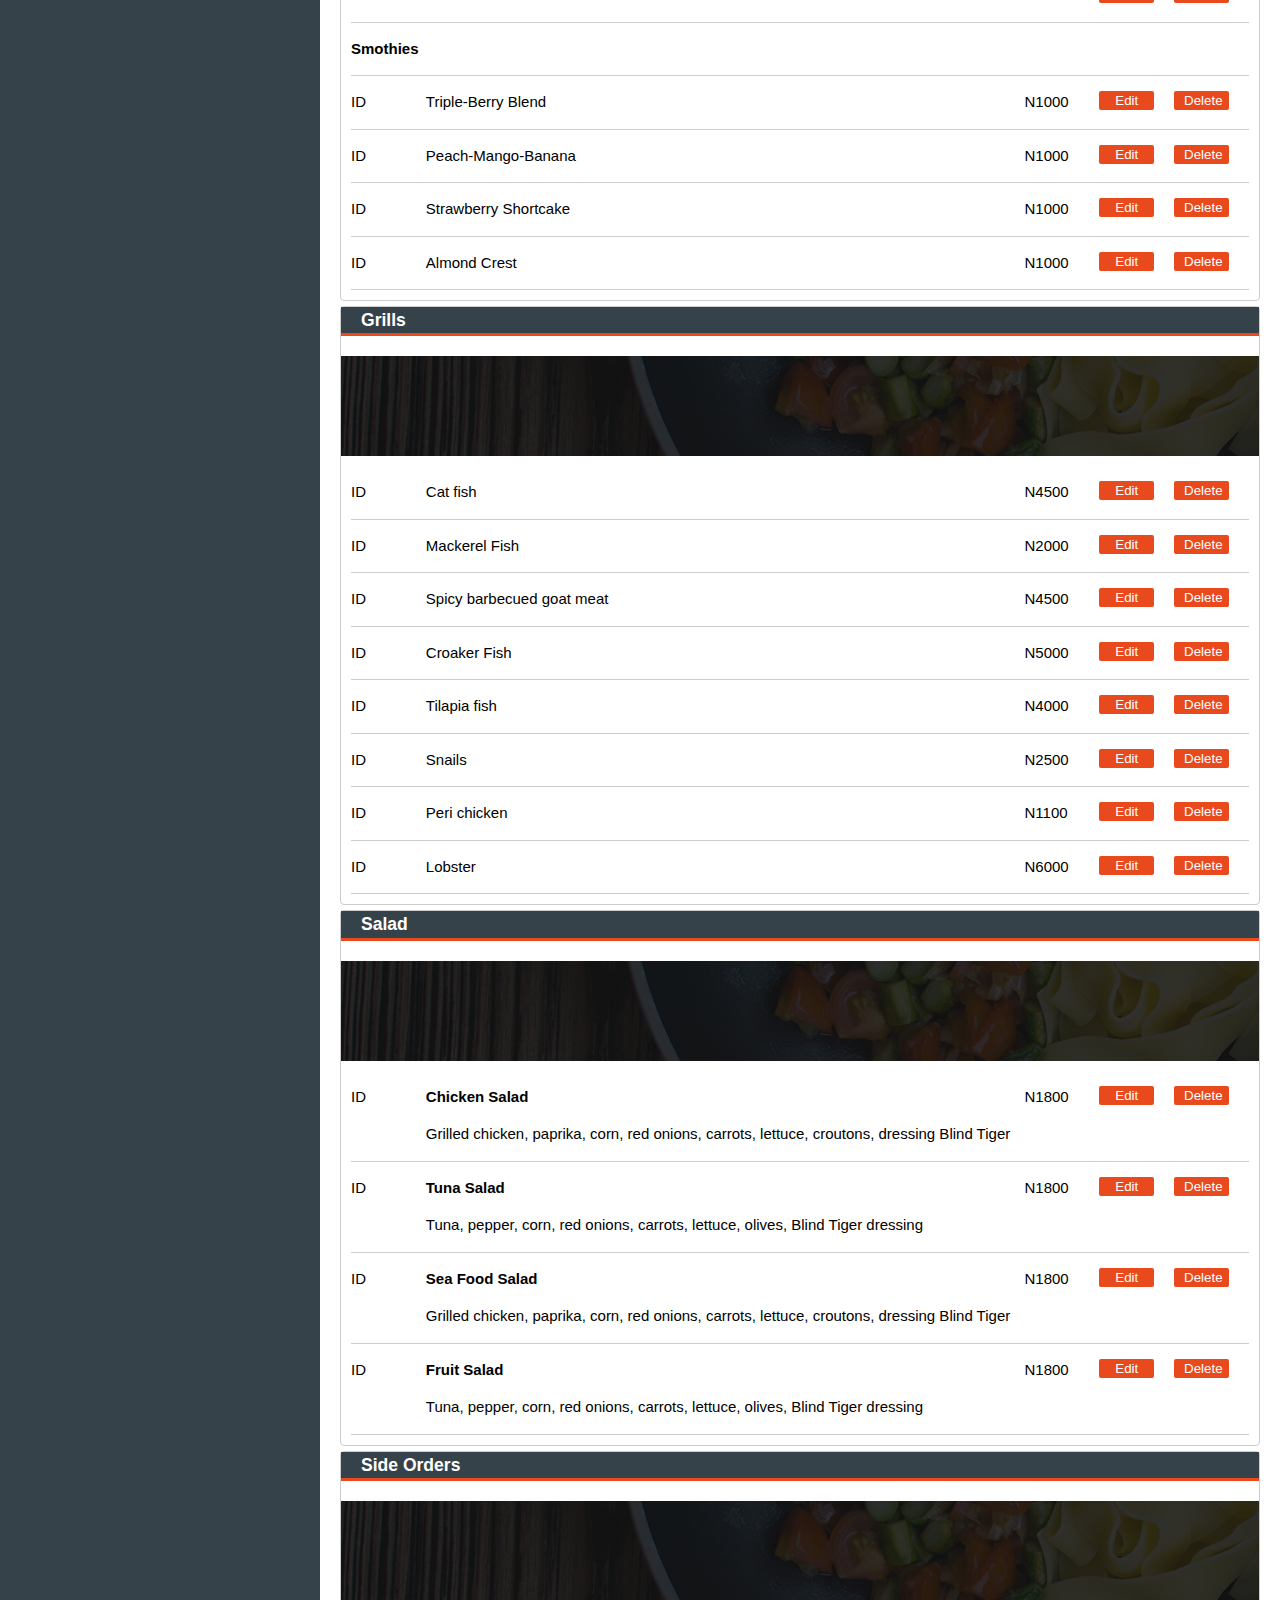
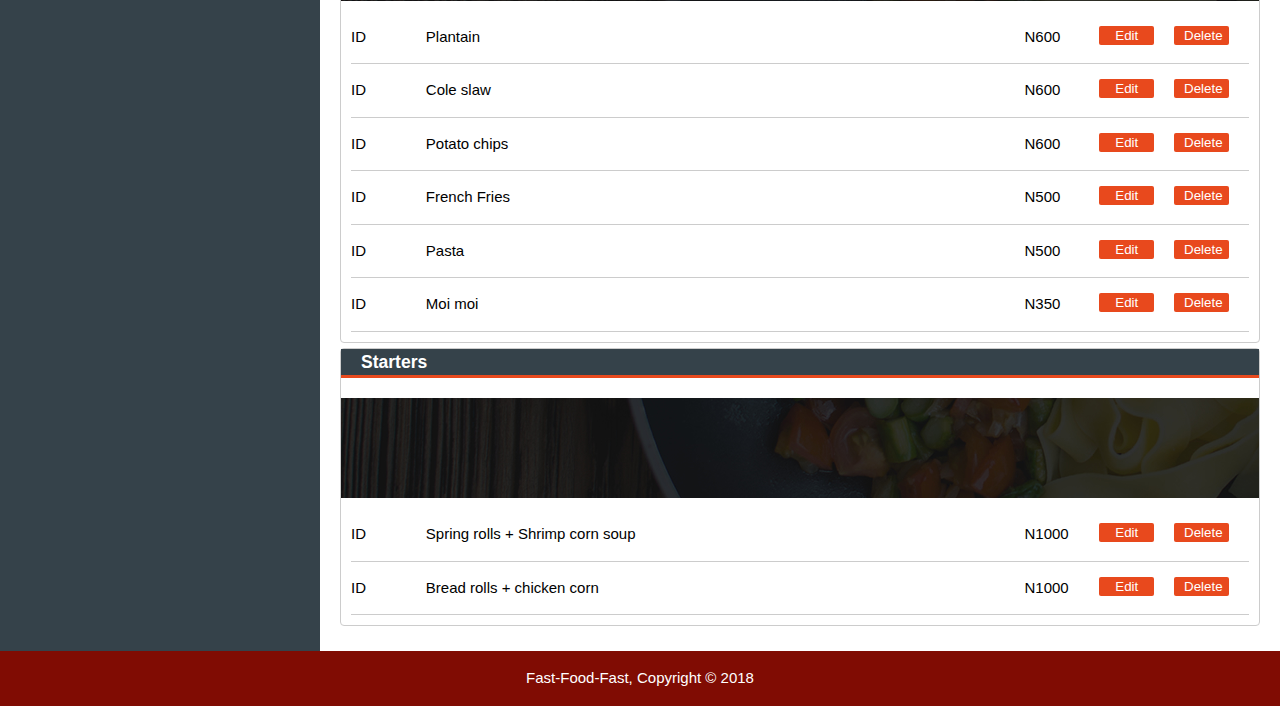
<file: UI/menulist.html>
<!DOCTYPE html>
<html>
<head>
	<meta charset="utf-8">
	<meta name="viewport" content="width=device-width">
	<meta name="description" content="Excellent Food Delivery Services">
	<meta name="keywords" content="fast food, tasty food, excellent fast food delivery services">
	<meta name="author" content="Jerry Blessing">
	<title>Fast Food Fast | Orders</title>
	<link rel="stylesheet" type="text/css" href="./css/style.css">

</head>
<body class="body-bg">
	<header>
		<div class="container">
			<div id="logo">
				<img src="img/logo_fff.png">
			</div>

		</div>
	</header>
		
		<div id="sidebar-left">
			<button class="dropdown-btn">Food Menu 
				<i class="fa fa-caret-down"></i>
			</button>
			<div class="dropdown-container">
				<a href="#">View All</a>
				<a href="#">Add</a>
				<!-- <a href="#">Edit</a>
				<a href="#">Delete</a> -->
			</div>

			<button class="dropdown-btn">Orders 
				<i class="fa fa-caret-down"></i>
			</button>
			<div class="dropdown-container">
				<a href="#">All Orders</a>
				<a href="#">Yet to be Delivered</a>
				<a href="#">Cancelled Orders</a>
				<a href="#">Completed Orders</a>
			</div>
		</div>
		<div id="main" class="main-bg">
			<h2>Food Menu</h2>
			<div class="menu-category">
				<span><label>Select Category</label>
					<select> 
						<option value="burgersandwichsharwama">Burgers, Sandwiches and Sharwama</option>
						<option value="cakes">Cakes</option>
						<option value="drinks">Drinks</option>
						<option value="grills">Grills</option>
						<option value="salad">Salad</option>
						<option value="side">Side Orders</option>
						<option value="starter">Starter</option>
					</select><button class="button_3">Add New</button> </span>

				</div>

				<section id="menulist">
					<div class="container2">
						<article id="main-list">
							
							<ul id="menu">
								<li>
									<div class="category-menu">
										<h3>Burgers, Sandwiches and Sharwama</h3>
									</div>
									<section class="category-image">

									</section>


									<div class="grid">

										<div class="row">

											<div class="col-1">
												<b><p>ID</p></b>


											</div>
											<div class="col-8">
												<b><p>Name</p></b>


											</div>

											<div class="col-1">
												<b><p>Amount</p></b>

											</div>

											<div class="col-1">
												<!-- <button class="button_2 ">Edit</button>  -->
											</div>
											<div class="col-1">
												<!-- <button class="button_2">Delete</button>  -->
											</div>
										</div>

										<div class="row">

											
											<div class="col-1">
												<p>ID</p>


											</div>
											<div class="col-8">
												<p>Chicken Sharwama</p>


											</div>

											<div class="col-1">
												<p>N1800</p>

											</div>
											<div class="col-1">
												<button class="button_2">Edit</button> 
											</div>

											<div class="col-1">
												<button class="button_2">Delete</button> 
											</div>
										</div>

										<div class="row">
											
											<div class="col-1">
												<p>ID</p>


											</div>
											<div class="col-8">
												<p>Classic burger(beef)</p>


											</div>

											<div class="col-1">
												<p>N1800</p>

											</div>
											<div class="col-1">
												<button class="button_2">Edit</button> 
											</div>

											<div class="col-1 ">
												<button class="button_2">Delete</button> 
											</div>
										</div>
										<div class="row">
											
											<div class="col-1">
												<p>ID</p>


											</div>
											<div class="col-8">
												<p>Shrimp Sandwich</p>


											</div>

											<div class="col-1">
												<p>N1800</p>

											</div>
											<div class="col-1">
												<button class="button_2">Edit</button> 
											</div>

											<div class="col-1 ">
												<button class="button_2">Delete</button> 
											</div>
										</div>
										<div class="row">
											
											<div class="col-1">
												<p>ID</p>


											</div>
											<div class="col-8">
												<p>Tuna Sandwich</p>


											</div>

											<div class="col-1">
												<p>N1800</p>

											</div>
											<div class="col-1">
												<button class="button_2">Edit</button> 
											</div>

											<div class="col-1 ">
												<button class="button_2">Delete</button> 
											</div>
										</div>

									</li>

									<li>
										<div class="category-menu">
											<h3>Cakes</h3>
										</div>
										<section class="category-image">

										</section>


										<div class="grid">
											<div class="row">

												<div class="col-1">
													<p>ID</p>


												</div>
												<div class="col-8">
													<p>Fruit cake</p>


												</div>

												<div class="col-1">
													<p>N1800</p>

												</div>
												<div class="col-1">
													<button class="button_2">Edit</button> 
												</div>

												<div class="col-1 ">
													<button class="button_2">Delete</button> 
												</div>
											</div>

											<div class="row">
												
												<div class="col-1">
													<p>ID</p>


												</div>
												<div class="col-8">
													<p> Vegan Chocolate Cake</p>


												</div>

												<div class="col-1">
													<p>N1800</p>

												</div>
												<div class="col-1">
													<button class="button_2">Edit</button> 
												</div>

												<div class="col-1 ">
													<button class="button_2">Delete</button> 
												</div>
											</div>
											<div class="row">
												
												<div class="col-1">
													<p>ID</p>


												</div>
												<div class="col-8">
													<p> rum-soaked cake</p>


												</div>

												<div class="col-1">
													<p>N1800</p>

												</div>
												<div class="col-1">
													<button class="button_2">Edit</button> 
												</div>

												<div class="col-1 ">
													<button class="button_2">Delete</button> 
												</div>
											</div>

										</li>


										<li>
											<div class="category-menu">
												<h3>Drinks</h3>
											</div>
											<section class="category-image">

											</section>


											<div class="grid">
												<div class="row">
													<div class="col-12">
														<b><p>Fresh Juices</p></b>

													</div>


												</div>

												<div class="row">
													
													<div class="col-1">
														<p>ID</p>


													</div>
													<div class="col-8">
														<p>Carrot</p>
													</div>

													<div class="col-1">
														<p>N1000</p>

													</div>
													<div class="col-1">
														<button class="button_2">Edit</button> 
													</div>

													<div class="col-1 ">
														<button class="button_2">Delete</button> 
													</div>
												</div>

												<div class="row">
													
													<div class="col-1">
														<p>ID</p>


													</div>
													<div class="col-8">
														<p>Orange</p>
													</div>

													<div class="col-1">
														<p>N1000</p>

													</div>
													<div class="col-1">
														<button class="button_2">Edit</button> 
													</div>

													<div class="col-1 ">
														<button class="button_2">Delete</button> 
													</div>
												</div>
												<div class="row">
													
													<div class="col-1">
														<p>ID</p>


													</div>
													<div class="col-8">
														<p>Carrot and orange</p>
													</div>

													<div class="col-1">
														<p>N1000</p>

													</div>
													<div class="col-1">
														<button class="button_2">Edit</button> 
													</div>

													<div class="col-1 ">
														<button class="button_2">Delete</button> 
													</div>
												</div>

												<div class="row">
													
													<div class="col-1">
														<p>ID</p>


													</div>
													<div class="col-8">
														<p>Pineapple</p>
													</div>

													<div class="col-1">
														<p>N1000</p>

													</div>
													<div class="col-1">
														<button class="button_2">Edit</button> 
													</div>

													<div class="col-1 ">
														<button class="button_2">Delete</button> 
													</div>
												</div>

												<div class="row">
													
													<div class="col-1">
														<p>ID</p>


													</div>
													<div class="col-8">
														<p>Pineapple and orange</p>
													</div>

													<div class="col-1">
														<p>N1000</p>

													</div>
													<div class="col-1">
														<button class="button_2">Edit</button> 
													</div>

													<div class="col-1 ">
														<button class="button_2">Delete</button> 
													</div>
												</div>

												<div class="row">
													
													<div class="col-1">
														<p>ID</p>


													</div>
													<div class="col-8">
														<p>Watermelon</p>
													</div>

													<div class="col-1">
														<p>N1000</p>

													</div>
													<div class="col-1">
														<button class="button_2">Edit</button> 
													</div>

													<div class="col-1 ">
														<button class="button_2">Delete</button> 
													</div>
												</div>



												<div class="row">
													<div class="col-12">
														<b><p>Smothies</p></b>
													</div>
												</div>


												<div class="row">
													
													<div class="col-1">
														<p>ID</p>


													</div>
													<div class="col-8">
														<p>Triple-Berry Blend</p>
													</div>

													<div class="col-1">
														<p>N1000</p>

													</div>
													<div class="col-1">
														<button class="button_2">Edit</button> 
													</div>

													<div class="col-1 ">
														<button class="button_2">Delete</button> 
													</div>
												</div>
												<div class="row">
													
													<div class="col-1">
														<p>ID</p>


													</div>
													<div class="col-8">
														<p>Peach-Mango-Banana</p>
													</div>

													<div class="col-1">
														<p>N1000</p>

													</div>
													<div class="col-1">
														<button class="button_2">Edit</button> 
													</div>

													<div class="col-1 ">
														<button class="button_2">Delete</button> 
													</div>
												</div>

												<div class="row">

													<div class="col-1">
														<p>ID</p>


													</div>
													<div class="col-8">
														<p>Strawberry Shortcake</p>
													</div>

													<div class="col-1">
														<p>N1000</p>

													</div>
													<div class="col-1">
														<button class="button_2">Edit</button> 
													</div>

													<div class="col-1 ">
														<button class="button_2">Delete</button> 
													</div>
												</div>

												<div class="row">
													
													<div class="col-1">
														<p>ID</p>


													</div>
													<div class="col-8">
														<p>Almond Crest</p>
													</div>

													<div class="col-1">
														<p>N1000</p>

													</div>
													<div class="col-1">
														<button class="button_2">Edit</button> 
													</div>

													<div class="col-1 ">
														<button class="button_2">Delete</button> 
													</div>
												</div>

											</li>

											<li>
												<div class="category-menu">
													<h3>Grills</h3>
												</div>
												<section class="category-image">

												</section>


												<div class="grid">
													<div class="row">
														
														<div class="col-1">
															<p>ID</p>


														</div>
														<div class="col-8">
															<p>Cat fish</p>


														</div>

														<div class="col-1">
															<p>N4500</p>

														</div>
														<div class="col-1">
															<button class="button_2">Edit</button> 
														</div>

														<div class="col-1 ">
															<button class="button_2">Delete</button> 
														</div>
													</div>

													<div class="row">
														
														<div class="col-1">
															<p>ID</p>


														</div>
														<div class="col-8">
															<p>Mackerel Fish</p>


														</div>

														<div class="col-1">
															<p>N2000</p>

														</div>
														<div class="col-1">
															<button class="button_2">Edit</button> 
														</div>

														<div class="col-1 ">
															<button class="button_2">Delete</button> 
														</div>
													</div>

													<div class="row">
														
														<div class="col-1">
															<p>ID</p>


														</div>
														<div class="col-8">
															<p>Spicy barbecued goat meat</p>


														</div>

														<div class="col-1">
															<p>N4500</p>

														</div>
														<div class="col-1">
															<button class="button_2">Edit</button> 
														</div>

														<div class="col-1 ">
															<button class="button_2">Delete</button> 
														</div>
													</div>

													<div class="row">
														
														<div class="col-1">
															<p>ID</p>


														</div>
														<div class="col-8">
															<p>Croaker Fish</p>


														</div>

														<div class="col-1">
															<p>N5000</p>

														</div>
														<div class="col-1">
															<button class="button_2">Edit</button> 
														</div>

														<div class="col-1 ">
															<button class="button_2">Delete</button> 
														</div>
													</div>

													<div class="row">
														
														<div class="col-1">
															<p>ID</p>


														</div>
														<div class="col-8">
															<p>Tilapia fish</p>


														</div>

														<div class="col-1">
															<p>N4000</p>

														</div>
														<div class="col-1">
															<button class="button_2">Edit</button> 
														</div>

														<div class="col-1 ">
															<button class="button_2">Delete</button> 
														</div>
													</div>

													<div class="row">
														
														<div class="col-1">
															<p>ID</p>


														</div>
														<div class="col-8">
															<p>Snails</p>


														</div>

														<div class="col-1">
															<p>N2500</p>

														</div>
														<div class="col-1">
															<button class="button_2">Edit</button> 
														</div>

														<div class="col-1 ">
															<button class="button_2">Delete</button> 
														</div>
													</div>

													<div class="row">
														
														<div class="col-1">
															<p>ID</p>


														</div>
														<div class="col-8">
															<p>Peri chicken</p>


														</div>

														<div class="col-1">
															<p>N1100</p>

														</div>
														<div class="col-1">
															<button class="button_2">Edit</button> 
														</div>

														<div class="col-1 ">
															<button class="button_2">Delete</button> 
														</div>
													</div>

													<div class="row">
														
														<div class="col-1">
															<p>ID</p>


														</div>
														<div class="col-8">
															<p>Lobster</p>


														</div>

														<div class="col-1">
															<p>N6000</p>

														</div>
														<div class="col-1">
															<button class="button_2">Edit</button> 
														</div>

														<div class="col-1 ">
															<button class="button_2">Delete</button> 
														</div>
													</div>

												</li>

												<li>
													<div class="category-menu">
														<h3>Salad</h3>
													</div>
													<section class="category-image">

													</section>


													<div class="grid">
														<div class="row">
															
															<div class="col-1">
																<p>ID</p>


															</div>
															<div class="col-8 spa">
																<b><p>Chicken Salad</p></b>
																<p>Grilled chicken, paprika, corn, red onions, carrots, lettuce, croutons, dressing Blind Tiger</p>


															</div>

															<div class="col-1">
																<p>N1800</p>

															</div>
															<div class="col-1">
																<button class="button_2">Edit</button> 
															</div>

															<div class="col-1 ">
																<button class="button_2">Delete</button> 
															</div>
														</div>

														<div class="row">
															
															<div class="col-1">
																<p>ID</p>


															</div>
															<div class="col-8 spa">
																<b><p>Tuna Salad</p></b>
																<p>Tuna, pepper, corn, red onions, carrots, lettuce, olives, Blind Tiger dressing</p>

															</div>

															<div class="col-1">
																<p>N1800</p>

															</div>
															<div class="col-1">
																<button class="button_2">Edit</button> 
															</div>

															<div class="col-1 ">
																<button class="button_2">Delete</button> 
															</div>
														</div>

														<div class="row">
															
															<div class="col-1">
																<p>ID</p>


															</div>
															<div class="col-8 spa">
																<b><p>Sea Food Salad</p></b>
																<p>Grilled chicken, paprika, corn, red onions, carrots, lettuce, croutons, dressing Blind Tiger</p>


															</div>

															<div class="col-1">
																<p>N1800</p>

															</div>
															<div class="col-1">
																<button class="button_2">Edit</button> 
															</div>

															<div class="col-1 ">
																<button class="button_2">Delete</button> 
															</div>
														</div>

														<div class="row">
															
															<div class="col-1">
																<p>ID</p>


															</div>
															<div class="col-8 spa">
																<b><p>Fruit Salad</p></b>
																<p>Tuna, pepper, corn, red onions, carrots, lettuce, olives, Blind Tiger dressing</p>

															</div>

															<div class="col-1">
																<p>N1800</p>

															</div>
															<div class="col-1">
																<button class="button_2">Edit</button> 
															</div>

															<div class="col-1 ">
																<button class="button_2">Delete</button> 
															</div>
														</div>

													</li>

													<li>
														<div class="category-menu">
															<h3>Side Orders</h3>
														</div>
														<section class="category-image">

														</section>


														<div class="grid">
															<div class="row">
																
																<div class="col-1">
																	<p>ID</p>


																</div>
																<div class="col-8">
																	<p>Plantain</p>


																</div>

																<div class="col-1">
																	<p>N600</p>

																</div>
																<div class="col-1">
																	<button class="button_2">Edit</button> 
																</div>

																<div class="col-1 ">
																	<button class="button_2">Delete</button> 
																</div>
															</div>

															<div class="row">
																
																<div class="col-1">
																	<p>ID</p>


																</div>
																<div class="col-8">
																	<p>Cole slaw</p>


																</div>

																<div class="col-1">
																	<p>N600</p>

																</div>

																<div class="col-1">
																	<button class="button_2">Edit</button> 
																</div>

																<div class="col-1 ">
																	<button class="button_2">Delete</button> 
																</div>
															</div>

															<div class="row">
																
																<div class="col-1">
																	<p>ID</p>


																</div>
																<div class="col-8">
																	<p>Potato chips</p>


																</div>

																<div class="col-1">
																	<p>N600</p>

																</div>
																<div class="col-1">
																	<button class="button_2">Edit</button> 
																</div>

																<div class="col-1 ">
																	<button class="button_2">Delete</button> 
																</div>
															</div>

															<div class="row">
																
																<div class="col-1">
																	<p>ID</p>


																</div>
																<div class="col-8">
																	<p>French Fries</p>


																</div>

																<div class="col-1">
																	<p>N500</p>

																</div>
																<div class="col-1">
																	<button class="button_2">Edit</button> 
																</div>

																<div class="col-1 ">
																	<button class="button_2">Delete</button> 
																</div>
															</div>

															<div class="row">
																
																<div class="col-1">
																	<p>ID</p>


																</div>
																<div class="col-8">
																	<p>Pasta</p>


																</div>

																<div class="col-1">
																	<p>N500</p>

																</div>
																<div class="col-1">
																	<button class="button_2">Edit</button> 
																</div>

																<div class="col-1 ">
																	<button class="button_2">Delete</button> 
																</div>
															</div>

															<div class="row">
																
																<div class="col-1">
																	<p>ID</p>


																</div>
																<div class="col-8">
																	<p>Moi moi</p>


																</div>

																<div class="col-1">
																	<p>N350</p>

																</div>
																<div class="col-1">
																	<button class="button_2">Edit</button> 
																</div>

																<div class="col-1 ">
																	<button class="button_2">Delete</button> 
																</div>
															</div>

														</li>

														<li>
															<div class="category-menu">
																<h3>Starters</h3>
															</div>
															<section class="category-image">

															</section>


															<div class="grid">
																<div class="row">
																	
																	<div class="col-1">
																		<p>ID</p>


																	</div>
																	<div class="col-8">
																		<p>Spring rolls + Shrimp corn soup</p>


																	</div>

																	<div class="col-1">
																		<p>N1000</p>

																	</div>
																	<div class="col-1">
																		<button class="button_2">Edit</button> 
																	</div>

																	<div class="col-1 ">
																		<button class="button_2">Delete</button> 
																	</div>
																</div>

																<div class="row">
																	
																	<div class="col-1">
																		<p>ID</p>


																	</div>
																	<div class="col-8">
																		<p>Bread rolls + chicken corn</p>


																	</div>

																	<div class="col-1">
																		<p>N1000</p>

																	</div>
																	<div class="col-1">
																		<button class="button_2">Edit</button> 
																	</div>

																	<div class="col-1 ">
																		<button class="button_2">Delete</button> 
																	</div>
																</div>

															</li>


														</ul>
													</article>
												</div>
											</section>
										</div>
					<!-- <h2>Sidebar Dropdown</h2>
					<p>Click on the dropdown button to open the dropdown menu inside the side navigation.</p>
					<p>This sidebar is of full height (100%) and always shown.</p>
					<p>Some random text..</p> -->
				</div>

				</div>


				<div id="footer">
					<footer>
						<p>Fast-Food-Fast, Copyright &copy; 2018</p>
					</footer>
				</div>
				<script>
					/* Loop through all dropdown buttons to toggle between hiding and showing its dropdown content - This allows the user to have multiple dropdowns without any conflict */
					var dropdown = document.getElementsByClassName("dropdown-btn");
					var i;

					for (i = 0; i < dropdown.length; i++) {
						dropdown[i].addEventListener("click", function() {
							this.classList.toggle("active");
							var dropdownContent = this.nextElementSibling;
							if (dropdownContent.style.display === "block") {
								dropdownContent.style.display = "none";
							} else {
								dropdownContent.style.display = "block";
							}
						});
					}
				</script>
				
			</body>
			</html>
</file>
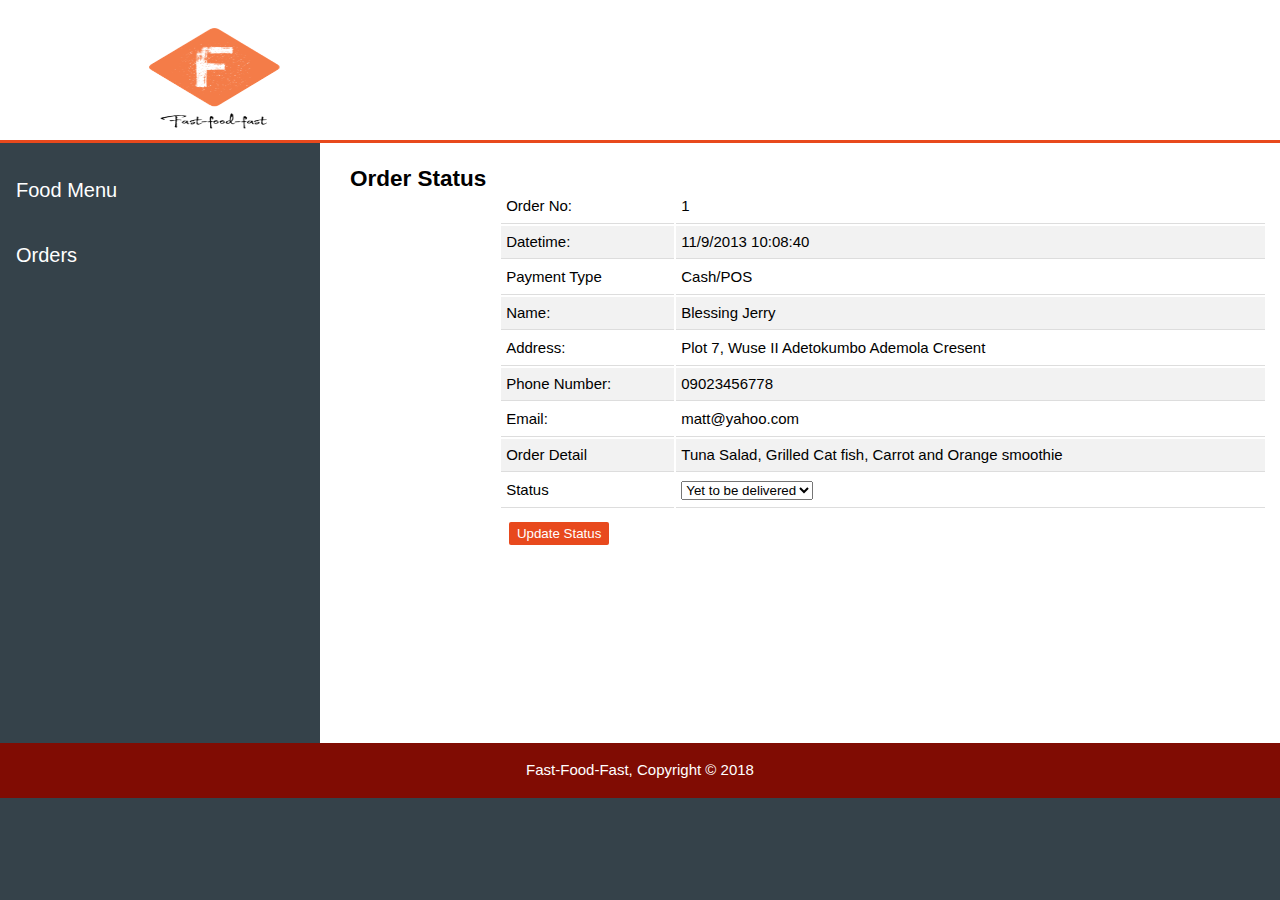
<file: UI/order_status.html>
<!DOCTYPE html>
<html>
<head>
  <meta charset="utf-8">
  <meta name="viewport" content="width=device-width">
  <meta name="description" content="Excellent Food Delivery Services">
  <meta name="keywords" content="fast food, tasty food, excellent fast food delivery services">
  <meta name="author" content="Jerry Blessing">
  <title>Fast Food Fast | Orders</title>
  <link rel="stylesheet" type="text/css" href="./css/style.css">

</head>
<body class="body-bg">
  <header>
    <div class="container">
      <div id="logo">
        <img src="img/logo_fff.png">
      </div>

    </div>
  </header>

  <div id="sidebar-left">
    <button class="dropdown-btn">Food Menu 
      <i class="fa fa-caret-down"></i>
    </button>
    <div class="dropdown-container">
      <a href="#">View All</a>
      <a href="#">Add</a>
      <a href="#">Edit</a>
      <a href="#">Delete</a>
    </div>

    <button class="dropdown-btn">Orders 
      <i class="fa fa-caret-down"></i>
    </button>
    <div class="dropdown-container">
      <a href="all_orders.html">All Orders</a>
      <a href="#">Yet to be Delivered</a>
      <a href="#">Cancelled Orders</a>
      <a href="#">Completed Orders</a>
    </div>
  </div>
  <div id="main" class="main-bg">
   <!--  confirm order -->
  <div>
      <div id="confirm_ord">
        <h2>Order Status</h2> 
      </div>
     <!--  <div id="confirm"><button class="button_3">Accept</button> <button class="button_3">Decline</button></div>
    </div> -->

  <!--   order information -->

    <div class="container">

     <table class="table">
      
      <tbody>
        <tr>
          <td>Order No:</td>
          <td>1</td>
          
        </tr>
        <tr>
          <td>Datetime:</td>
          <td>11/9/2013 10:08:40</td>
          
          <tr>
            <td>Payment Type</td>
            <td>Cash/POS</td>
            
          </tr>
          

          <br>
          <br>
          <tr>
            <td>Name:</td>
            <td>Blessing Jerry</td>
            
          </tr>
          <tr>
            <td>Address:</td>
            <td>Plot 7, Wuse II Adetokumbo Ademola Cresent</td>
            
            <tr>
              <td>Phone Number:</td>
              <td>09023456778</td>
              
            </tr>
            <tr>
              <td>Email:</td>
              <td>matt@yahoo.com</td>
              
            </tr>
            <tr>
              <td>Order Detail</td>
              <td>Tuna Salad, Grilled Cat fish, Carrot and Orange smoothie</td>
              
              
            </tr>

            <tr>
              <td>Status</td>
              <td><select name="status">
                <option value="Yet to be delivered">Yet to be delivered</option>
                <option value="Delivered">Delivered</option>
               <!--  <option value="Cancelled by Admin">Declined</option> -->
                
              </select></td>
              
            </tr>
            
            <tr>
             
            </tbody>
          </table>
          <divclass= "alter-status">
       <button class="button_3">Update Status</button>
     </div>

  </div>


    </div>

  </div>

</div>


<div id="footer">
  <footer>
    <p>Fast-Food-Fast, Copyright &copy; 2018</p>
  </footer>
</div>
<script>
  /* Loop through all dropdown buttons to toggle between hiding and showing its dropdown content - This allows the user to have multiple dropdowns without any conflict */
  var dropdown = document.getElementsByClassName("dropdown-btn");
  var i;

  for (i = 0; i < dropdown.length; i++) {
    dropdown[i].addEventListener("click", function() {
      this.classList.toggle("active");
      var dropdownContent = this.nextElementSibling;
      if (dropdownContent.style.display === "block") {
        dropdownContent.style.display = "none";
      } else {
        dropdownContent.style.display = "block";
      }
    });
  }
</script>

</body>
</html>
</file>
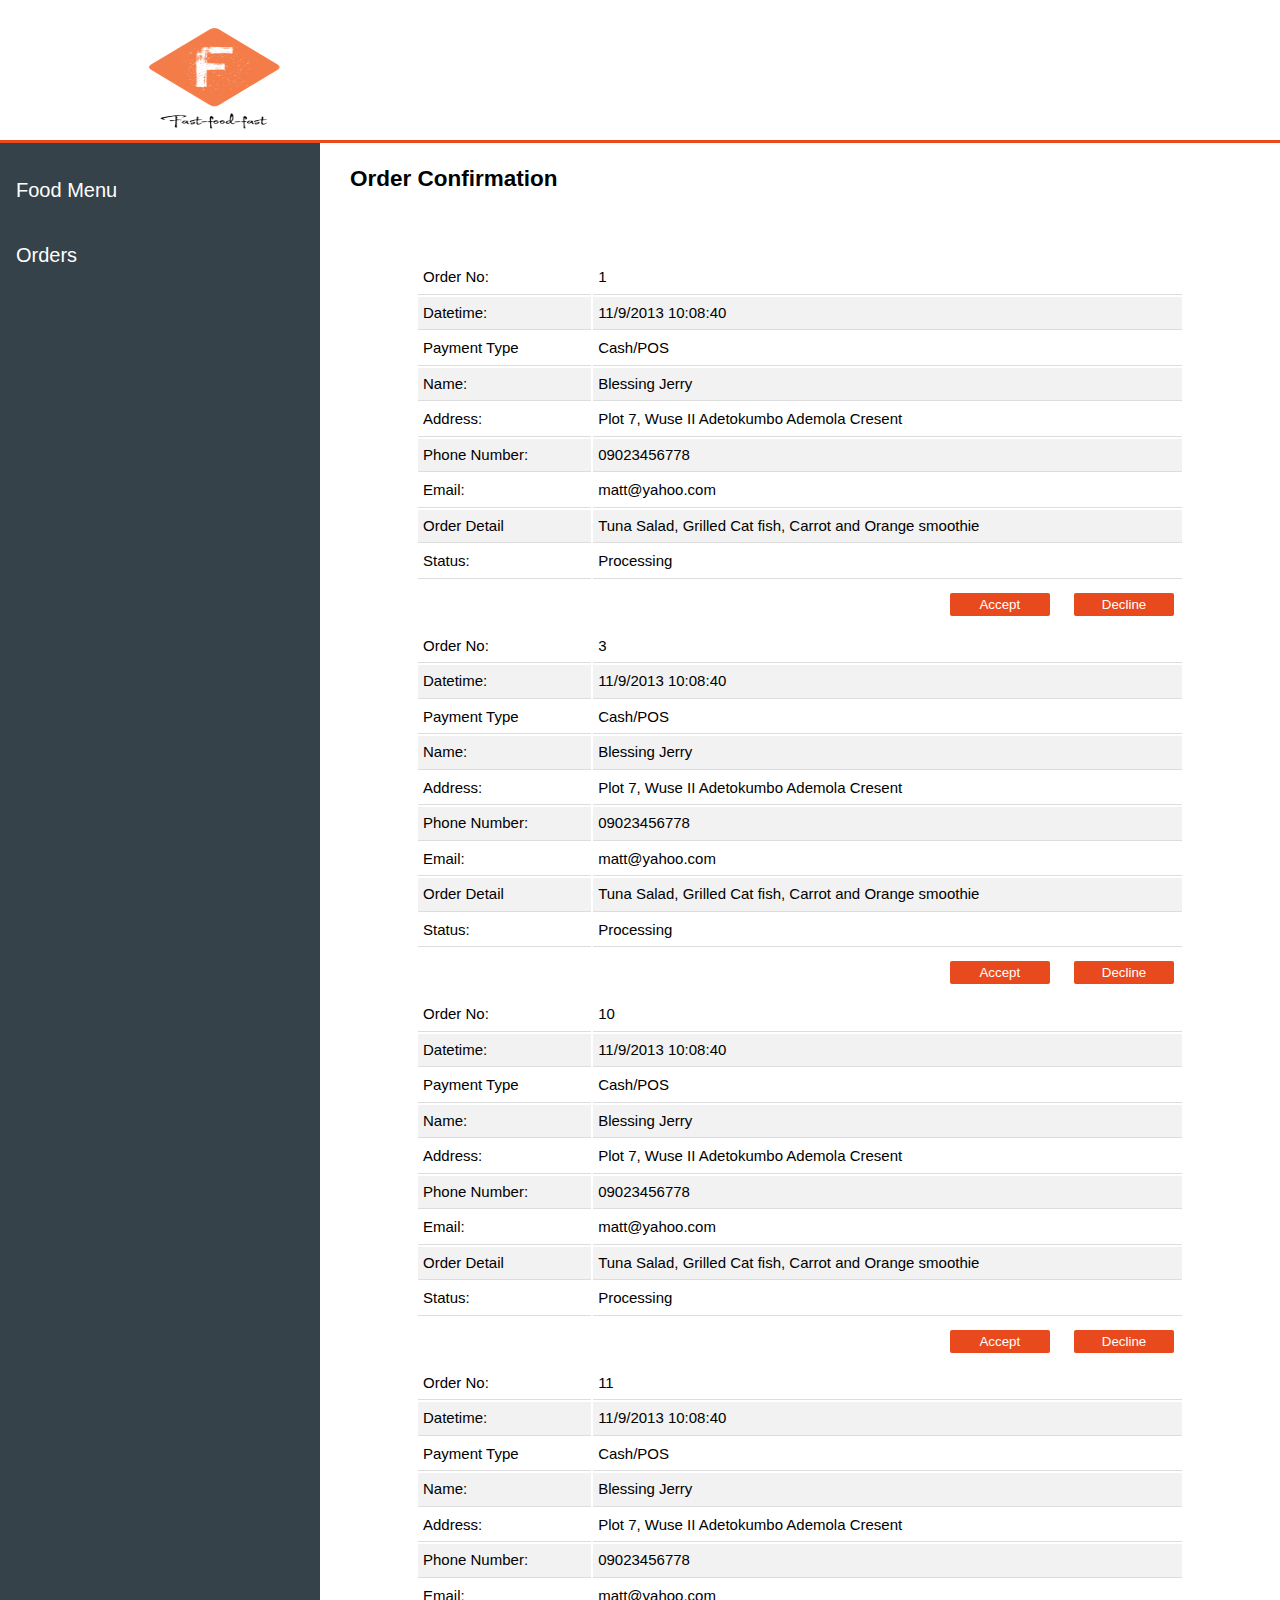
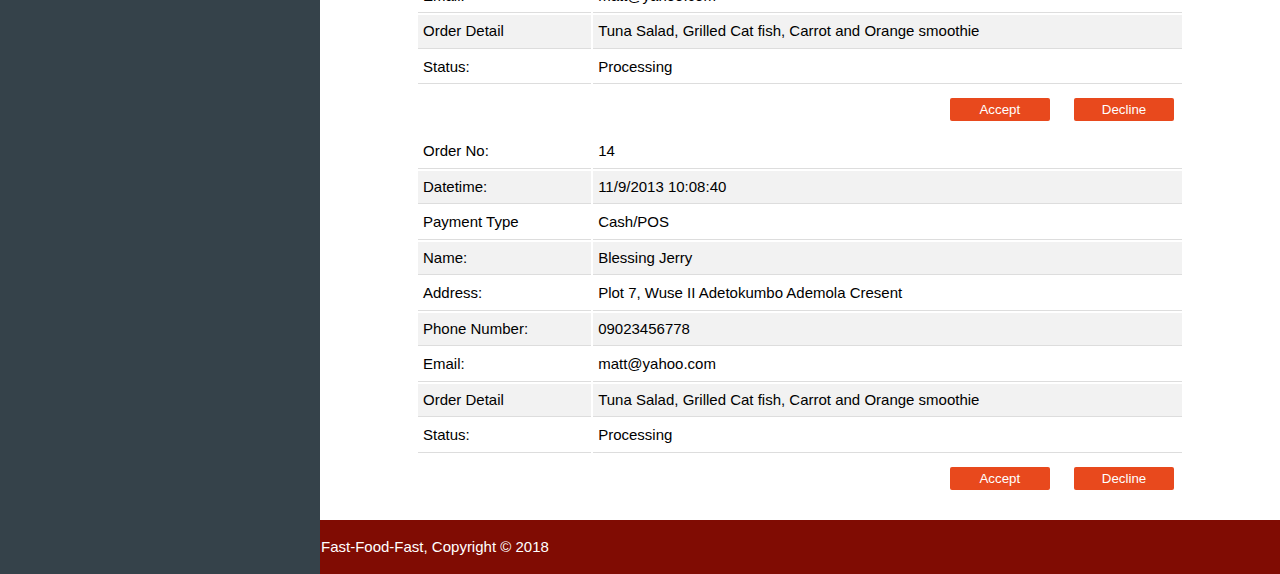
<file: UI/orders-processing.html>
<!DOCTYPE html>
<html>
<head>
  <meta charset="utf-8">
  <meta name="viewport" content="width=device-width">
  <meta name="description" content="Excellent Food Delivery Services">
  <meta name="keywords" content="fast food, tasty food, excellent fast food delivery services">
  <meta name="author" content="Jerry Blessing">
  <title>Fast Food Fast | Orders</title>
  <link rel="stylesheet" type="text/css" href="./css/style.css">

</head>
<body class="body-bg">
  <header>
    <div class="container">
      <div id="logo">
        <img src="img/logo_fff.png">
      </div>

    </div>
  </header>

  <div id="sidebar-left">
    <button class="dropdown-btn">Food Menu 
      <i class="fa fa-caret-down"></i>
    </button>
    <div class="dropdown-container">
      <a href="admin.html">View All</a>
      <a href="#">Add</a>
      <a href="#">Edit</a>
      <a href="#">Delete</a>
    </div>

    <button class="dropdown-btn">Orders 
      <i class="fa fa-caret-down"></i>
    </button>
    <div class="dropdown-container">
      <a href="all_orders.html">All Orders</a>
      <a href="#">Yet to be Delivered</a>
      <a href="#">Cancelled Orders</a>
      <a href="#">Completed Orders</a>
    </div>
  </div>
  <div id="main" class="main-bg">
   <!--  confirm order -->
   <div>
    <div id="confirm_ord">
      <h2>Order Confirmation</h2> 
    </div>
    

  <!--   order information -->

  <div class="container">
<div class="tb1">
   <table class="table">

    <tbody>
      <tr>
        <td>Order No:</td>
        <td>1</td>

      </tr>
      <tr>
        <td>Datetime:</td>
        <td>11/9/2013 10:08:40</td>

        <tr>
          <td>Payment Type</td>
          <td>Cash/POS</td>

        </tr>


        <br>
        <br>
        <tr>
          <td>Name:</td>
          <td>Blessing Jerry</td>

        </tr>
        <tr>
          <td>Address:</td>
          <td>Plot 7, Wuse II Adetokumbo Ademola Cresent</td>

          <tr>
            <td>Phone Number:</td>
            <td>09023456778</td>

          </tr>
          <tr>
            <td>Email:</td>
            <td>matt@yahoo.com</td>

          </tr>
          <tr>
            <td>Order Detail</td>
            <td>Tuna Salad, Grilled Cat fish, Carrot and Orange smoothie</td>


          </tr>

          <tr>

           <!--  <tr hidden="hidden"> -->
            <td>Status:</td>
            <td>Processing</td>


          </tr>


        </tr>

        <tr>

        </tbody>
      </table>
       <div class="confirm"><button class="button_3">Accept</button> <button class="button_3">Decline</button></div>

       <div class="tb1">
   <table class="table">

    <tbody>
      <tr>
        <td>Order No:</td>
        <td>3</td>

      </tr>
      <tr>
        <td>Datetime:</td>
        <td>11/9/2013 10:08:40</td>

        <tr>
          <td>Payment Type</td>
          <td>Cash/POS</td>

        </tr>


        <br>
        <br>
        <tr>
          <td>Name:</td>
          <td>Blessing Jerry</td>

        </tr>
        <tr>
          <td>Address:</td>
          <td>Plot 7, Wuse II Adetokumbo Ademola Cresent</td>

          <tr>
            <td>Phone Number:</td>
            <td>09023456778</td>

          </tr>
          <tr>
            <td>Email:</td>
            <td>matt@yahoo.com</td>

          </tr>
          <tr>
            <td>Order Detail</td>
            <td>Tuna Salad, Grilled Cat fish, Carrot and Orange smoothie</td>


          </tr>

          <tr>

           <!--  <tr hidden="hidden"> -->
            <td>Status:</td>
            <td>Processing</td>


          </tr>


        </tr>

        <tr>

        </tbody>
      </table>
       <div class="confirm"><button class="button_3">Accept</button> <button class="button_3">Decline</button></div>

       <div class="tb1">
   <table class="table">

    <tbody>
      <tr>
        <td>Order No:</td>
        <td>10</td>

      </tr>
      <tr>
        <td>Datetime:</td>
        <td>11/9/2013 10:08:40</td>

        <tr>
          <td>Payment Type</td>
          <td>Cash/POS</td>

        </tr>


        <br>
        <br>
        <tr>
          <td>Name:</td>
          <td>Blessing Jerry</td>

        </tr>
        <tr>
          <td>Address:</td>
          <td>Plot 7, Wuse II Adetokumbo Ademola Cresent</td>

          <tr>
            <td>Phone Number:</td>
            <td>09023456778</td>

          </tr>
          <tr>
            <td>Email:</td>
            <td>matt@yahoo.com</td>

          </tr>
          <tr>
            <td>Order Detail</td>
            <td>Tuna Salad, Grilled Cat fish, Carrot and Orange smoothie</td>


          </tr>

          <tr>

           <!--  <tr hidden="hidden"> -->
            <td>Status:</td>
            <td>Processing</td>


          </tr>


        </tr>

        <tr>

        </tbody>
      </table>
       <div class="confirm"><button class="button_3">Accept</button> <button class="button_3">Decline</button></div>

       <div class="tb1">
   <table class="table">

    <tbody>
      <tr>
        <td>Order No:</td>
        <td>11</td>

      </tr>
      <tr>
        <td>Datetime:</td>
        <td>11/9/2013 10:08:40</td>

        <tr>
          <td>Payment Type</td>
          <td>Cash/POS</td>

        </tr>


        <br>
        <br>
        <tr>
          <td>Name:</td>
          <td>Blessing Jerry</td>

        </tr>
        <tr>
          <td>Address:</td>
          <td>Plot 7, Wuse II Adetokumbo Ademola Cresent</td>

          <tr>
            <td>Phone Number:</td>
            <td>09023456778</td>

          </tr>
          <tr>
            <td>Email:</td>
            <td>matt@yahoo.com</td>

          </tr>
          <tr>
            <td>Order Detail</td>
            <td>Tuna Salad, Grilled Cat fish, Carrot and Orange smoothie</td>


          </tr>

          <tr>

           <!--  <tr hidden="hidden"> -->
            <td>Status:</td>
            <td>Processing</td>


          </tr>


        </tr>

        <tr>

        </tbody>
      </table>
       <div class="confirm"><button class="button_3">Accept</button> <button class="button_3">Decline</button></div>

       <div class="tb1">
   <table class="table">

    <tbody>
      <tr>
        <td>Order No:</td>
        <td>14</td>

      </tr>
      <tr>
        <td>Datetime:</td>
        <td>11/9/2013 10:08:40</td>

        <tr>
          <td>Payment Type</td>
          <td>Cash/POS</td>

        </tr>


        <br>
        <br>
        <tr>
          <td>Name:</td>
          <td>Blessing Jerry</td>

        </tr>
        <tr>
          <td>Address:</td>
          <td>Plot 7, Wuse II Adetokumbo Ademola Cresent</td>

          <tr>
            <td>Phone Number:</td>
            <td>09023456778</td>

          </tr>
          <tr>
            <td>Email:</td>
            <td>matt@yahoo.com</td>

          </tr>
          <tr>
            <td>Order Detail</td>
            <td>Tuna Salad, Grilled Cat fish, Carrot and Orange smoothie</td>


          </tr>

          <tr>

           <!--  <tr hidden="hidden"> -->
            <td>Status:</td>
            <td>Processing</td>


          </tr>


        </tr>

        <tr>

        </tbody>
      </table>
       <div class="confirm"><button class="button_3">Accept</button> <button class="button_3">Decline</button></div>
  </div>

</div>
      <div alter-status hidden="hidden">
       <button class="button_3">Change Status</button>

       <select name="status">
        <option value="Yet to be delivered">Yet to be delivered</option>
        <option value="Delivered">Delivered</option>
        <option value="Cancelled by Admin">Declined</option>


      </select>
    </div>
  </div>


</div>

</div>

</div>


<div id="footer">
  <footer>
    <p>Fast-Food-Fast, Copyright &copy; 2018</p>
  </footer>
</div>
<script>
  /* Loop through all dropdown buttons to toggle between hiding and showing its dropdown content - This allows the user to have multiple dropdowns without any conflict */
  var dropdown = document.getElementsByClassName("dropdown-btn");
  var i;

  for (i = 0; i < dropdown.length; i++) {
    dropdown[i].addEventListener("click", function() {
      this.classList.toggle("active");
      var dropdownContent = this.nextElementSibling;
      if (dropdownContent.style.display === "block") {
        dropdownContent.style.display = "none";
      } else {
        dropdownContent.style.display = "block";
      }
    });
  }
</script>

</body>
</html>
</file>
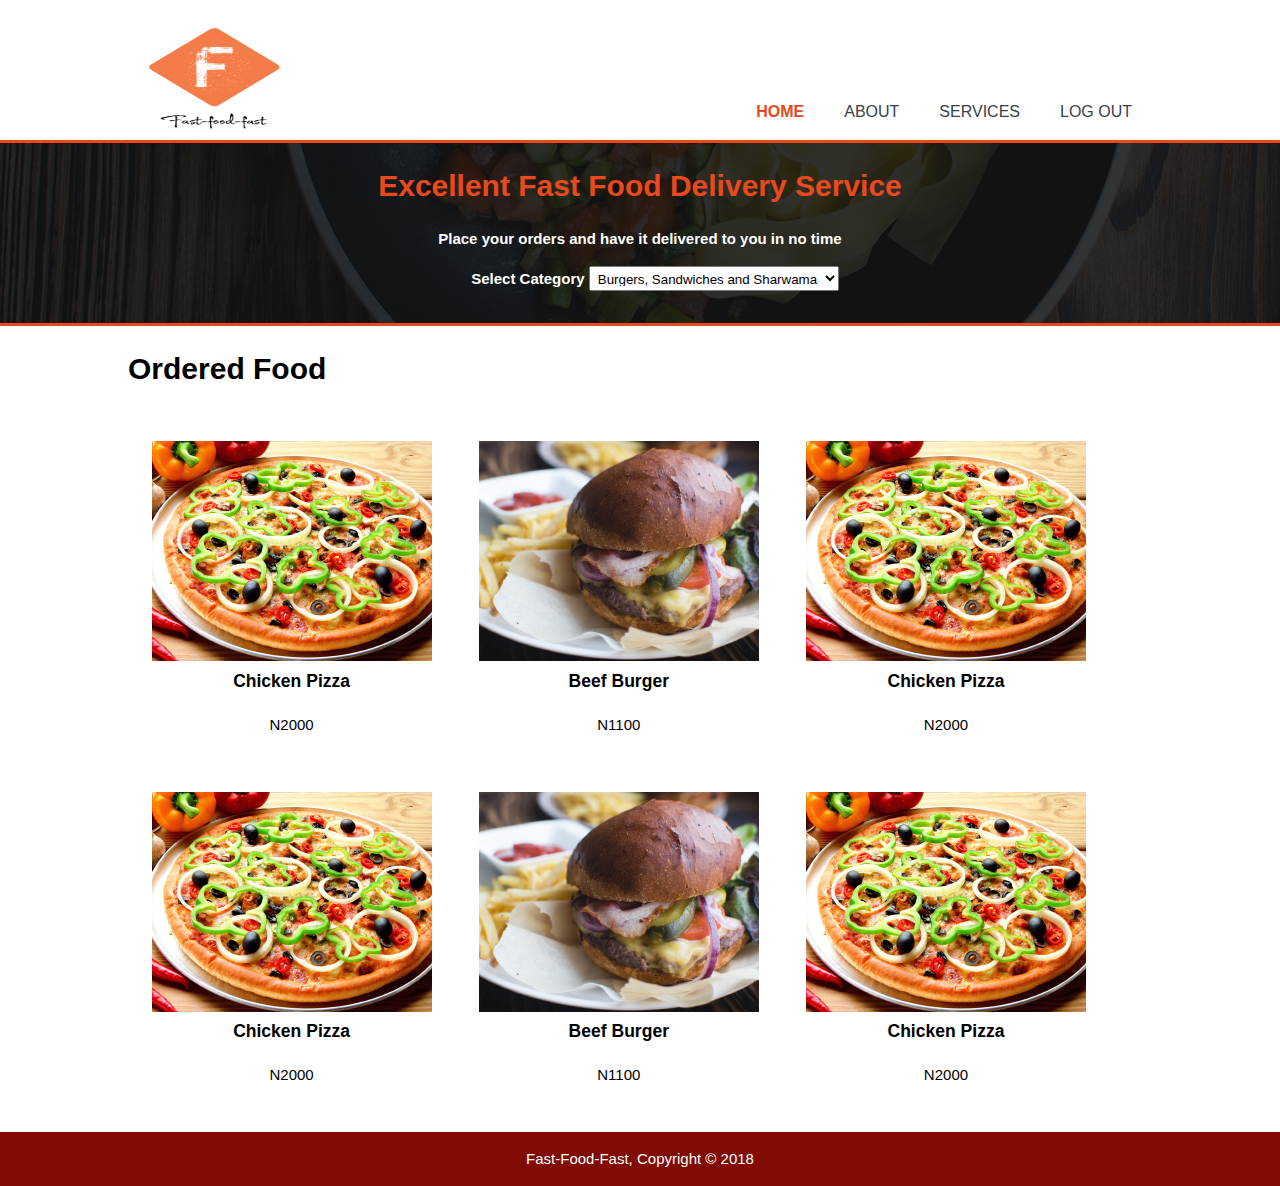
<file: UI/orders.html>
<!DOCTYPE html>
<html>
<head>
	<meta charset="utf-8">
	<meta name="viewport" content="width=device-width">
	<meta name="description" content="Excellent Food Delivery Services">
	<meta name="keywords" content="fast food, tasty food, excellent fast food delivery services">
	<meta name="author" content="Jerry Blessing">
	<title>Fast Food Fast | Orders</title>
	<link rel="stylesheet" type="text/css" href="./css/style.css">
</head>
<body>
	<header>
		<div class="container">
			<div id="logo">
				<img src="img/logo_fff.png">
			</div>

			<nav>
				<ul>
					<li class="current"><a href="orders.html">Home</a></li>
					<li><a href="#">About</a></li>
					<li><a href="#">Services</a></li>
					<li><a href="index.html">Log out</a></li>
				</ul>
			</nav>


		</div>
	</header>

	<section id="showcase-menu">
		<div class="container">

			<div id="top">
				<h1>Excellent Fast Food Delivery Service</h1>
				<p>Place your orders and have it delivered to you in no time</p>

				<div class="menu-category">
					<span><label>Select Category</label>
						<select> 
							<option value="burgersandwichsharwama">Burgers, Sandwiches and Sharwama</option>
							<option value="cakes">Cakes</option>
							<option value="drinks">Drinks</option>
							<option value="grills">Grills</option>
							<option value="salad">Salad</option>
							<option value="side">Side Orders</option>
							<option value="starter">Starter</option>
						</select></span>

					</div>
				</div>
			</div>
		</section>

		<section id="menulist">
			<div class="container">
				<article id="main-list">
					<h1 class="menu-lists">Ordered Food</h1>
					
				</article>
			</div>





		</div>
	</section>

	<section id="boxes">
		<div class="container">
			<div class="box">
				<img src="./img/chicken_pizza.jpg">
				<h3>Chicken Pizza</h3>
				<p>N2000</p>
			</div>

			<div class="box">
				<img src="./img/beef_burger.jpg">
				<h3>Beef Burger </h3>
				<p>N1100</p>
			</div>

			<div class="box">
				<img src="./img/chicken_pizza.jpg">
				<h3>Chicken Pizza</h3>
				<p>N2000</p>
			</div>
		</div>
	</section>
	<section id="boxes">
		<div class="container">
			<div class="box">
				<img src="./img/chicken_pizza.jpg">
				<h3>Chicken Pizza</h3>
				<p>N2000</p>
			</div>

			<div class="box">
				<img src="./img/beef_burger.jpg">
				<h3>Beef Burger </h3>
				<p>N1100</p>
			</div>

			<div class="box">
				<img src="./img/chicken_pizza.jpg">
				<h3>Chicken Pizza</h3>
				<p>N2000</p>
			</div>
		</div>
	</section>


	<footer>
		<p>Fast-Food-Fast, Copyright &copy; 2018</p>
	</footer>
</body>
</html>
</file>
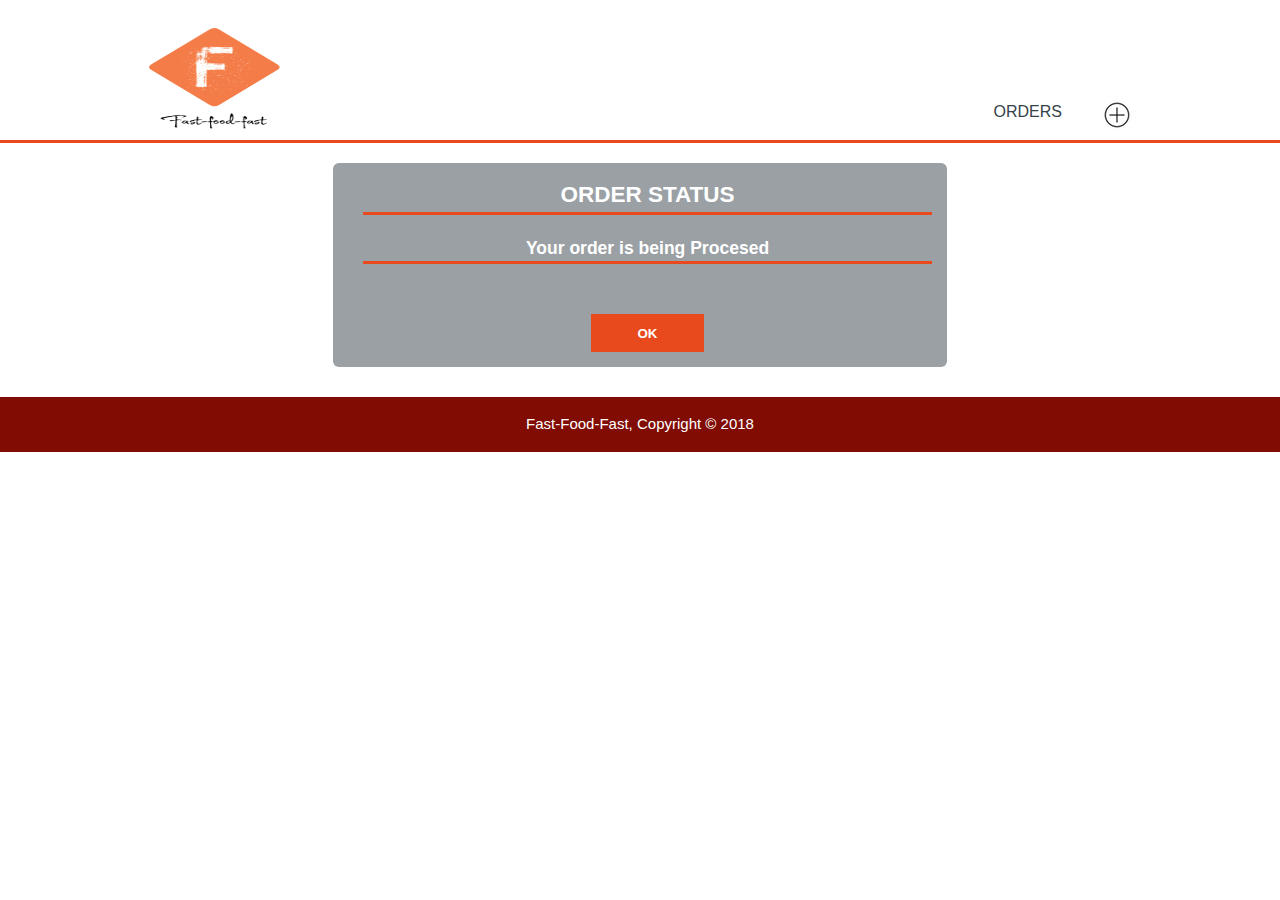
<file: UI/place_order.html>
<!DOCTYPE html>
<html>
<head>
	<meta charset="utf-8">
	<meta name="viewport" content="width=device-width">
	<meta name="description" content="Excellent Food Delivery Services">
	<meta name="keywords" content="fast food, tasty food, excellent fast food delivery services">
	<meta name="author" content="Jerry Blessing">
	<title>Fast Food Fast | Orders</title>
	<link rel="stylesheet" type="text/css" href="./css/style.css">
</head>
<body>
	<header>
		<div class="container">
			<div id="logo">
				<img src="img/logo_fff.png">
			</div>

			<nav>
				<ul>
					<li><a href="orders.html">Orders</a></li>
					<li><a href="services.html"><img src="img/plus.png"></a></li>
				</ul>
			</nav>


		</div>
	</header>

	<section id="delivery-form">
		<div class="container">
			
			<aside class="sidebar">
				<div class="dark">
					<form class="quote" method="post" action="user.html">

						<h2>ORDER STATUS</h2>
						<div>
							
							<h3>Your order is being Procesed</h3>
						</div>

						<button class="button_1" type="submit">OK</button>
					</form>
				</div>
			</aside>

		</div>
	</section>

	
	<footer>
		<p>Fast-Food-Fast, Copyright &copy; 2018</p>
	</footer>
</body>
</html>
</file>
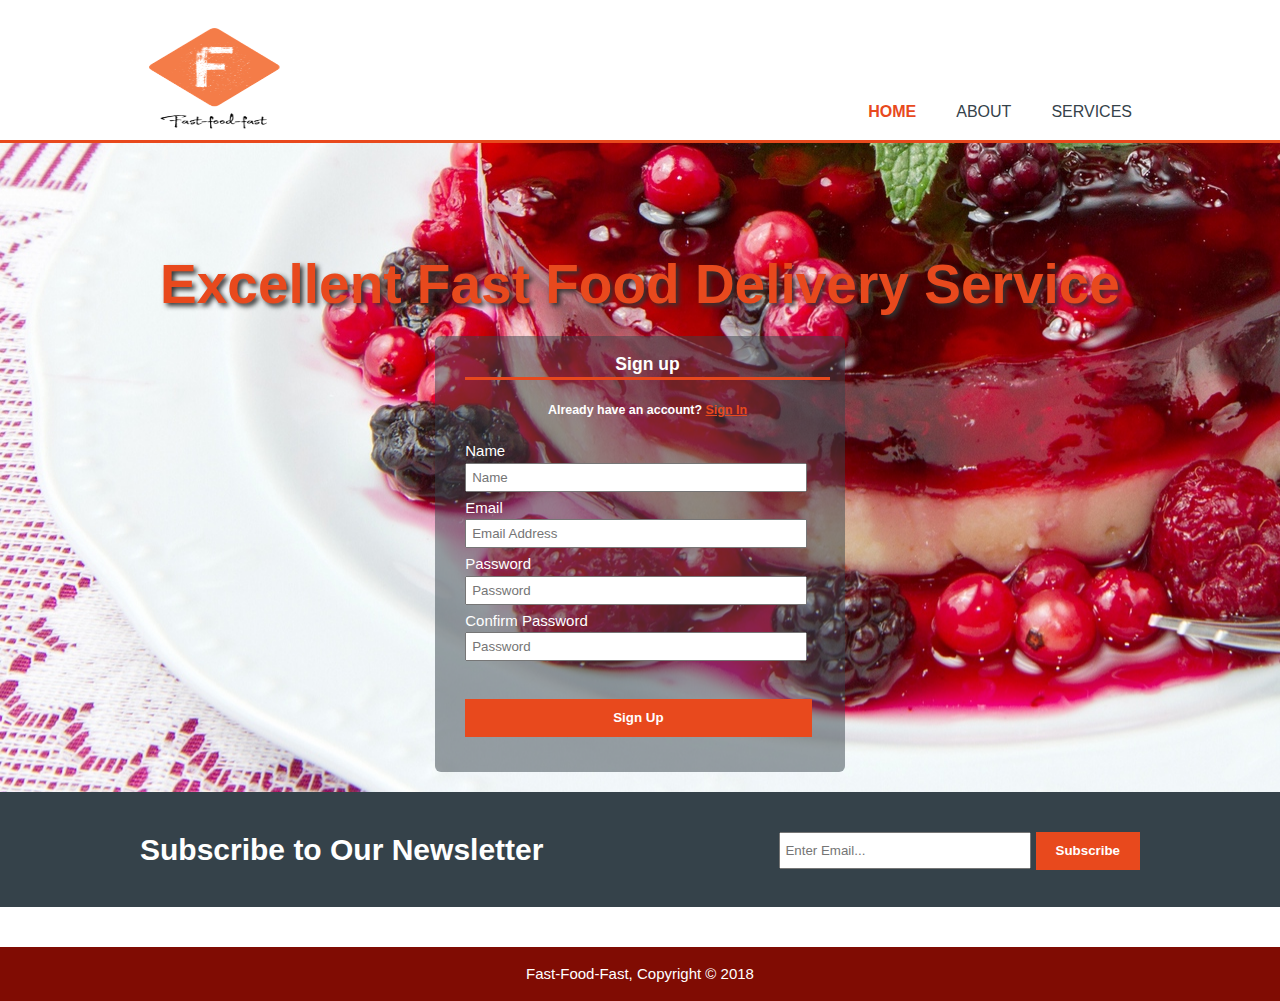
<file: UI/signup.html>
<!DOCTYPE html>
<html>
<head>
	<meta charset="utf-8">
	<meta name="viewport" content="width=device-width">
	<meta name="description" content="Excellent Food Delivery Services">
	<meta name="keywords" content="fast food, tasty food, excellent fast food delivery services">
	<meta name="author" content="Jerry Blessing">
	<title>Fast Food Fast | Welcome</title>
	<link rel="stylesheet" type="text/css" href="./css/style.css">
</head>
<body>
	<header>
		<div class="container">
			<div id="logo">
				<img src="img/logo_fff.png">
			</div>

			<nav>
				<ul>
					<li class="current"><a href="index.html">Home</a></li>
					<li><a href="about.html">About</a></li>
					<li><a href="services.html">Services</a></li>
				</ul>
			</nav>


		</div>
	</header>

	<section id="showcase">
		
		<div class="container">
			
			<h1>Excellent Fast Food Delivery Service</h1>
			 <aside class="sidebar">
				<div class="dark">
				<h3>Sign up</h3>
				<h5>Already have an account? <span class="highlight"> <a href="index.html"> Sign In </a></span></h5>
				<form class="quote" method="post" action="user.html">
					<div>
						<label>Name</label><br>
						<input type="text" placeholder="Name">
					</div>

					<div>
						<label>Email</label><br>
						<input type="email" placeholder="Email Address">
					</div>

					<div>
						<label>Password</label><br>
						<input type="Password" placeholder="Password">
					</div>

					<div>
						<label>Confirm Password</label><br>
						<input type="Password" placeholder="Password">
					</div><br>

					<button class="button_1" type="submit">Sign Up</button>
				</form>
				</div>
			</aside>
		</div>
	</section>

	<section id="newsletter">
		<div class="container">
			<h1>Subscribe to Our Newsletter</h1>
			<form>
				<input type="email" placeholder="Enter Email..." >
				<button type="submit" class="button_1">Subscribe</button>
			</form>
		</div>
	</section>

	<section id="boxes">
		<div class="container">
			
		</div>
	</section>

	<footer>
	<p>Fast-Food-Fast, Copyright &copy; 2018</p>
	</footer>
</body>
</html>
</file>
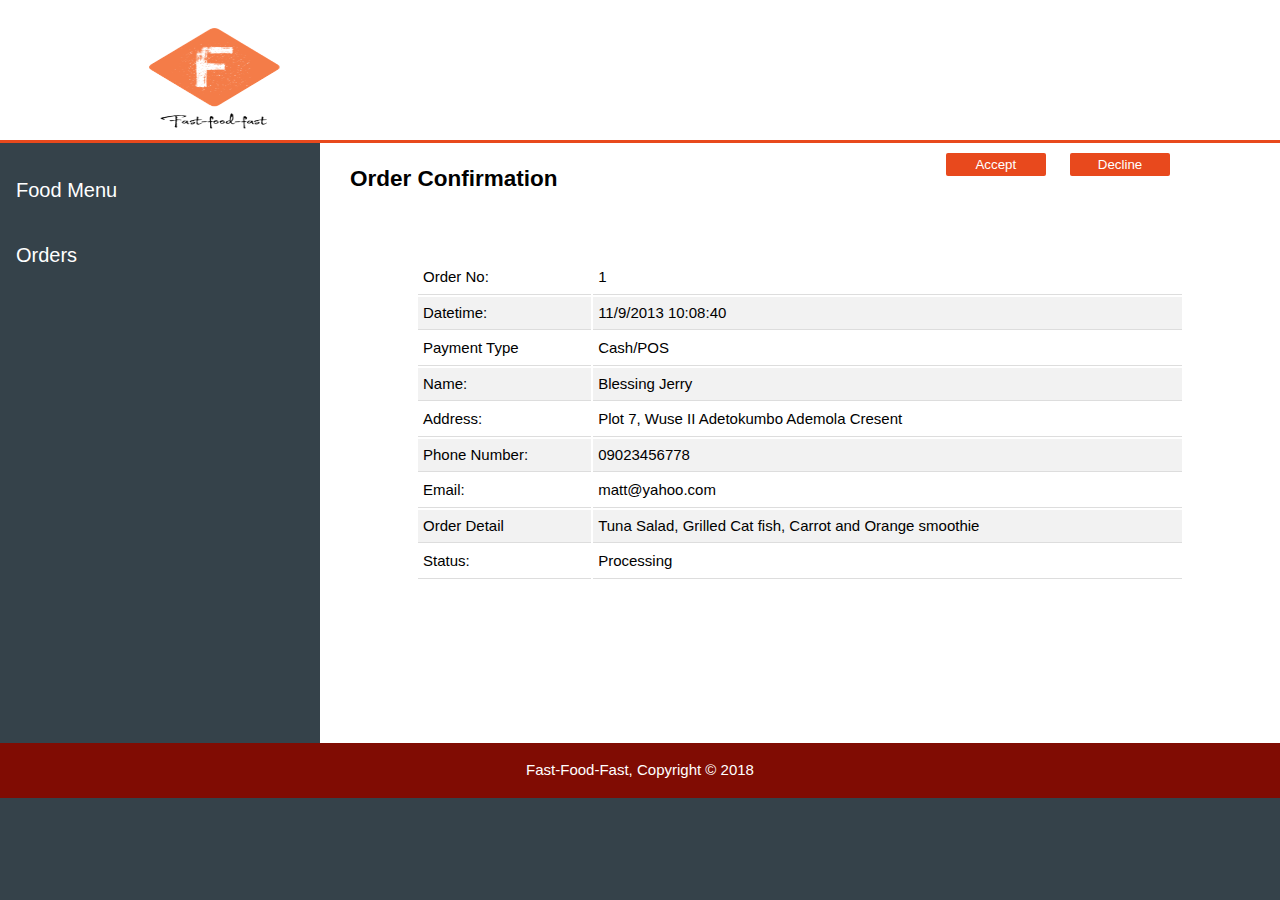
<file: UI/single_confirm_order.html>
<!DOCTYPE html>
<html>
<head>
  <meta charset="utf-8">
  <meta name="viewport" content="width=device-width">
  <meta name="description" content="Excellent Food Delivery Services">
  <meta name="keywords" content="fast food, tasty food, excellent fast food delivery services">
  <meta name="author" content="Jerry Blessing">
  <title>Fast Food Fast | Orders</title>
  <link rel="stylesheet" type="text/css" href="./css/style.css">

</head>
<body class="body-bg">
  <header>
    <div class="container">
      <div id="logo">
        <img src="img/logo_fff.png">
      </div>

    </div>
  </header>

  <div id="sidebar-left">
    <button class="dropdown-btn">Food Menu 
      <i class="fa fa-caret-down"></i>
    </button>
    <div class="dropdown-container">
      <a href="admin.html">View All</a>
      <a href="#">Add</a>
      <a href="#">Edit</a>
      <a href="#">Delete</a>
    </div>

    <button class="dropdown-btn">Orders 
      <i class="fa fa-caret-down"></i>
    </button>
    <div class="dropdown-container">
      <a href="all_orders.html">All Orders</a>
      <a href="#">Yet to be Delivered</a>
      <a href="#">Cancelled Orders</a>
      <a href="#">Completed Orders</a>
    </div>
  </div>
  <div id="main" class="main-bg">
   <!--  confirm order -->
   <div>
    <div id="confirm_ord">
      <h2>Order Confirmation</h2> 
    </div>
    <div id="confirm"><button class="button_3">Accept</button> <button class="button_3">Decline</button></div>
  </div>

  <!--   order information -->

  <div class="container">

   <table class="table">

    <tbody>
      <tr>
        <td>Order No:</td>
        <td>1</td>

      </tr>
      <tr>
        <td>Datetime:</td>
        <td>11/9/2013 10:08:40</td>

        <tr>
          <td>Payment Type</td>
          <td>Cash/POS</td>

        </tr>


        <br>
        <br>
        <tr>
          <td>Name:</td>
          <td>Blessing Jerry</td>

        </tr>
        <tr>
          <td>Address:</td>
          <td>Plot 7, Wuse II Adetokumbo Ademola Cresent</td>

          <tr>
            <td>Phone Number:</td>
            <td>09023456778</td>

          </tr>
          <tr>
            <td>Email:</td>
            <td>matt@yahoo.com</td>

          </tr>
          <tr>
            <td>Order Detail</td>
            <td>Tuna Salad, Grilled Cat fish, Carrot and Orange smoothie</td>


          </tr>

          <tr>

           <!--  <tr hidden="hidden"> -->
            <td>Status:</td>
            <td>Processing</td>


          </tr>


        </tr>

        <tr>

        </tbody>
      </table>
      <div alter-status hidden="hidden">
       <button class="button_3">Change Status</button>

       <select name="status">
        <option value="Yet to be delivered">Yet to be delivered</option>
        <option value="Delivered">Delivered</option>
        <option value="Cancelled by Admin">Declined</option>


      </select>
    </div>
  </div>


</div>

</div>

</div>


<div id="footer">
  <footer>
    <p>Fast-Food-Fast, Copyright &copy; 2018</p>
  </footer>
</div>
<script>
  /* Loop through all dropdown buttons to toggle between hiding and showing its dropdown content - This allows the user to have multiple dropdowns without any conflict */
  var dropdown = document.getElementsByClassName("dropdown-btn");
  var i;

  for (i = 0; i < dropdown.length; i++) {
    dropdown[i].addEventListener("click", function() {
      this.classList.toggle("active");
      var dropdownContent = this.nextElementSibling;
      if (dropdownContent.style.display === "block") {
        dropdownContent.style.display = "none";
      } else {
        dropdownContent.style.display = "block";
      }
    });
  }
</script>

</body>
</html>
</file>
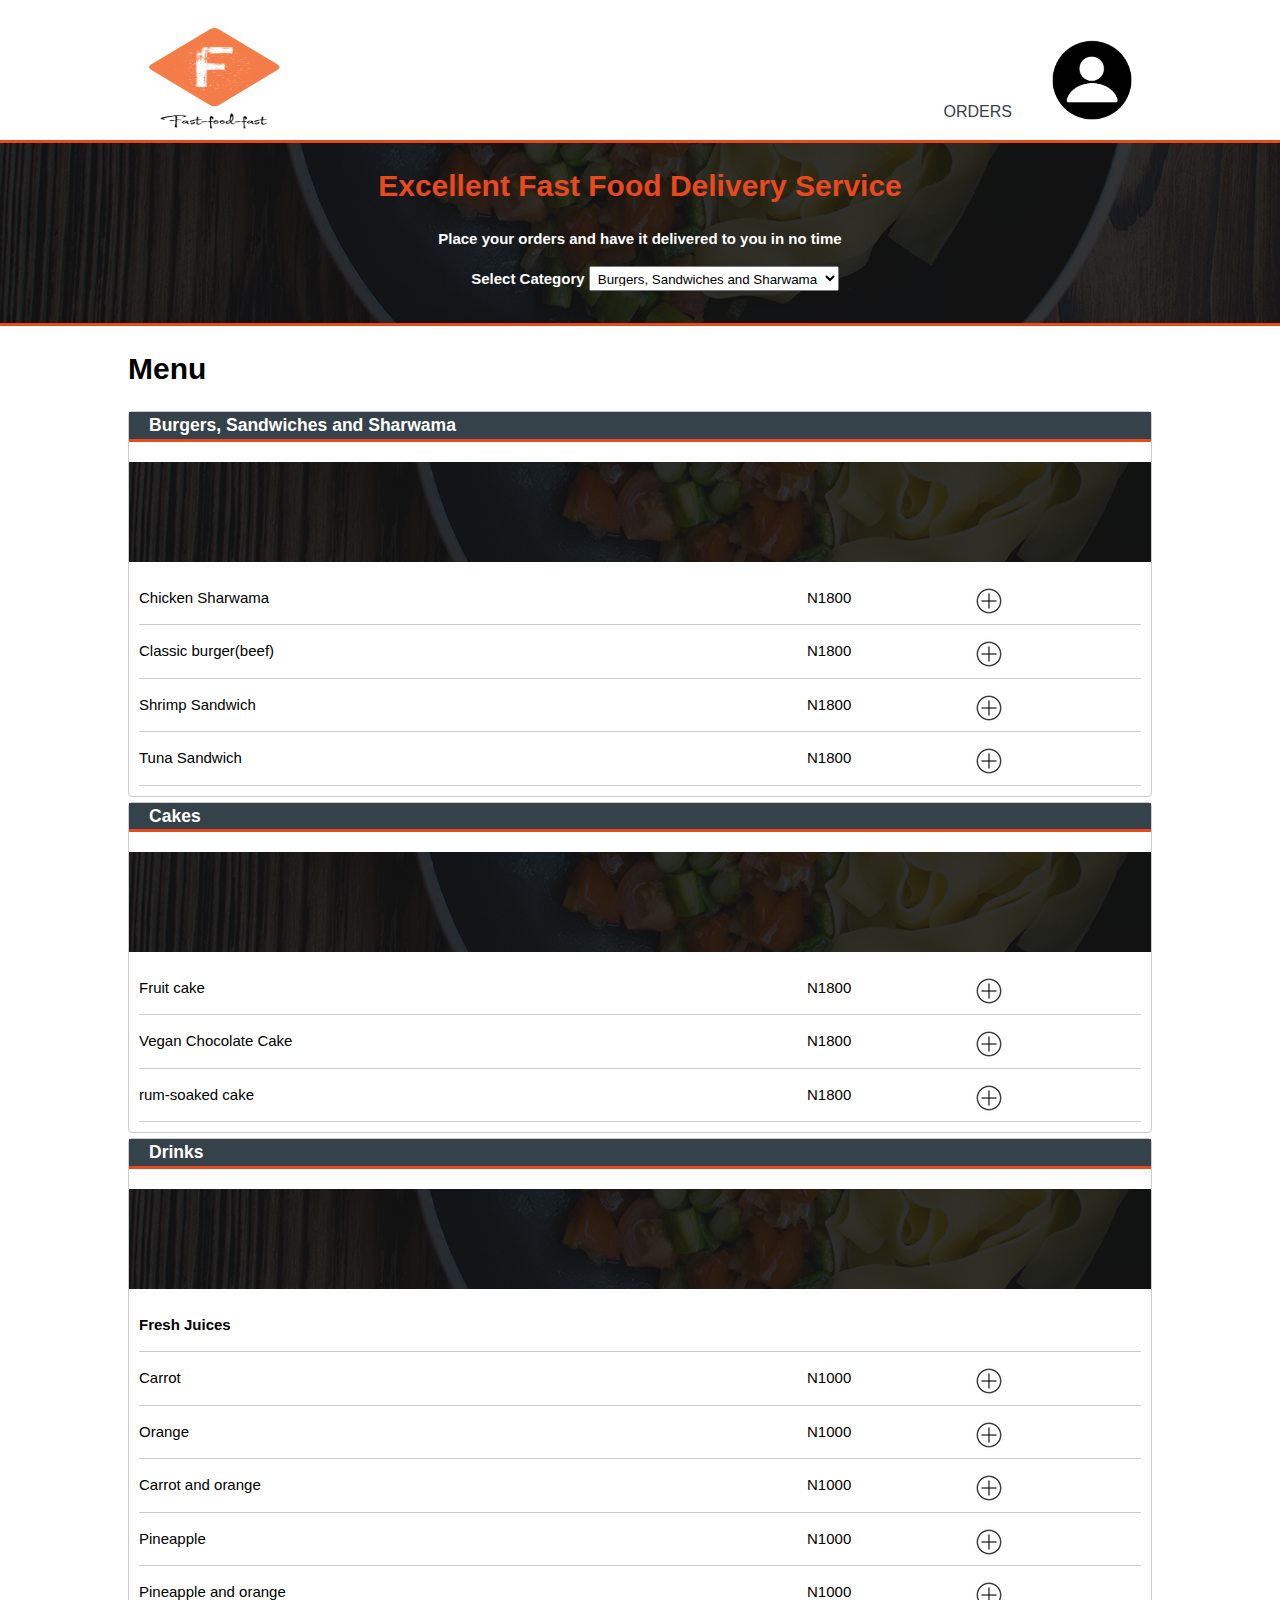
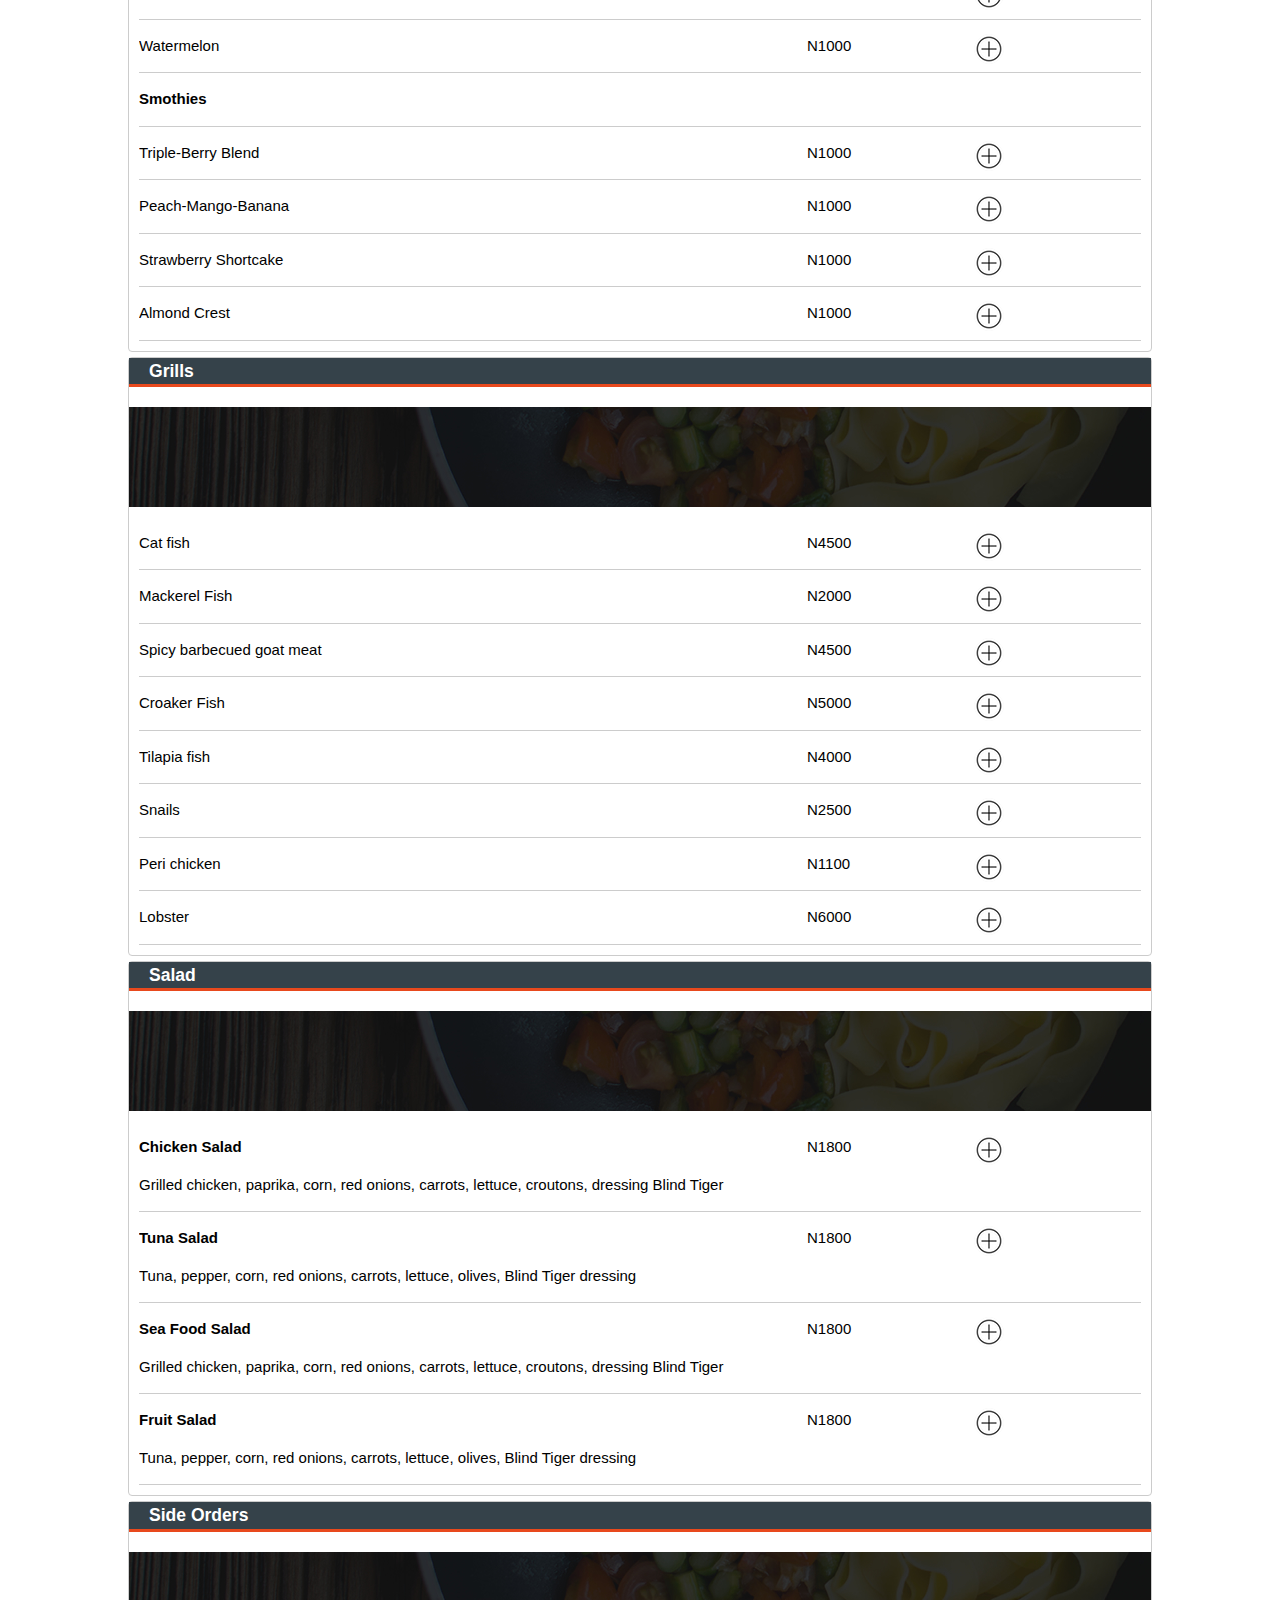
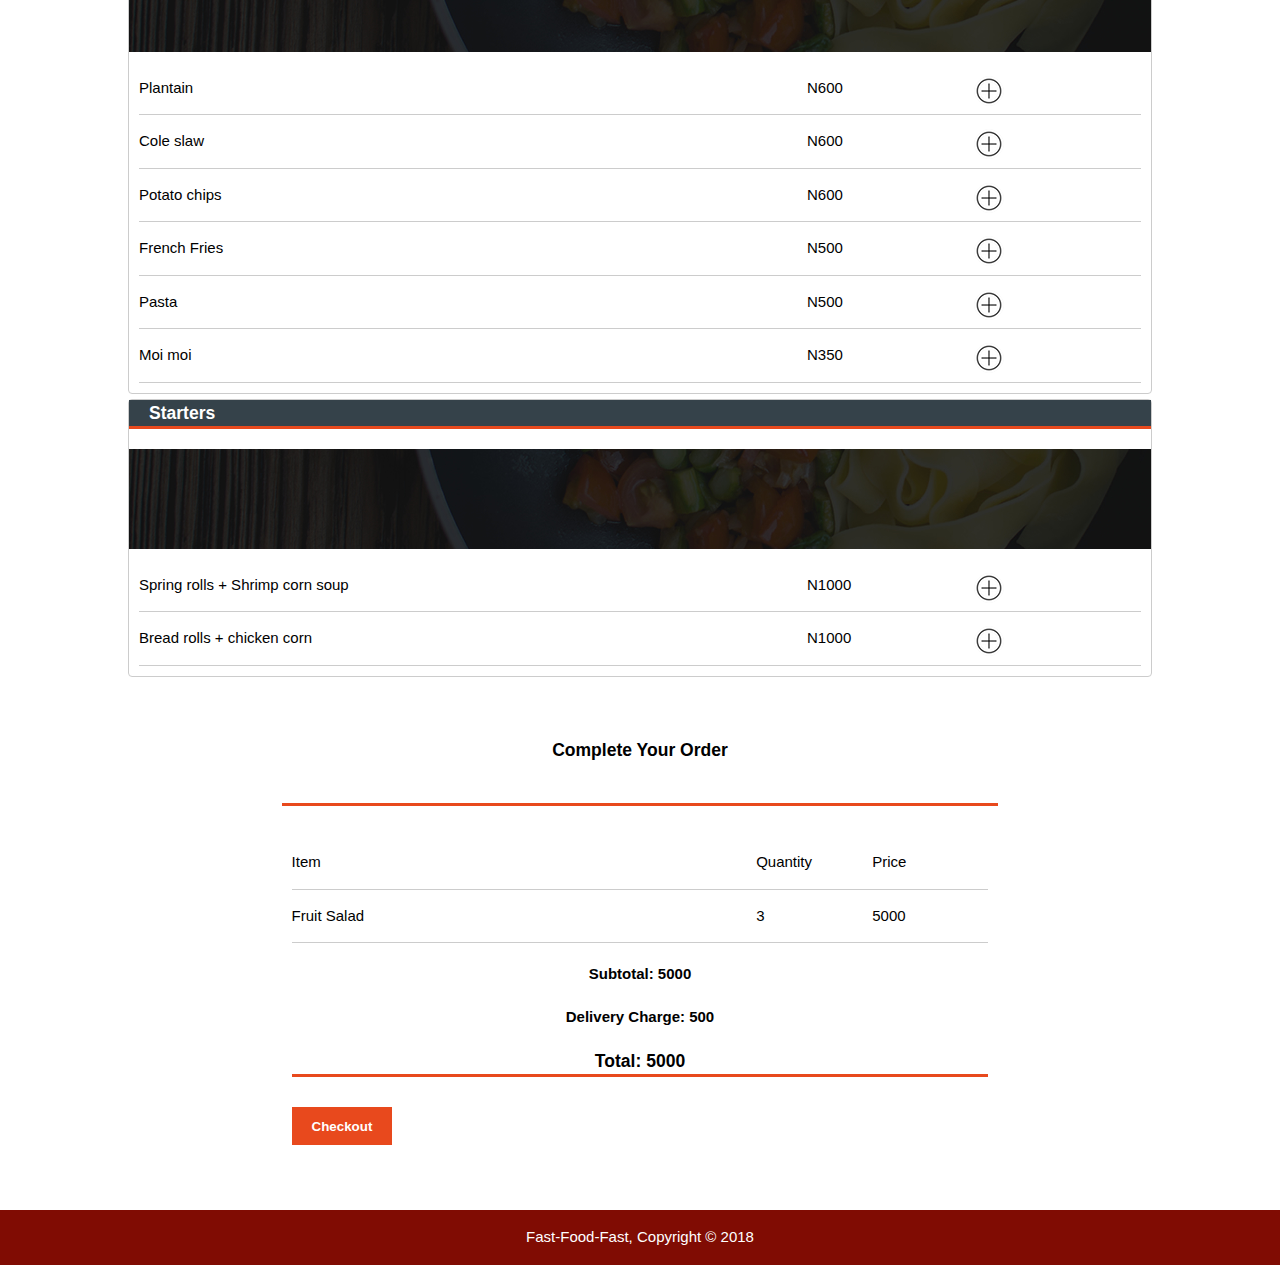
<file: UI/user.html>
<!DOCTYPE html>
<html>
<head>
	<meta charset="utf-8">
	<meta name="viewport" content="width=device-width">
	<meta name="description" content="Excellent Food Delivery Services">
	<meta name="keywords" content="fast food, tasty food, excellent fast food delivery services">
	<meta name="author" content="Jerry Blessing">
	<title>Fast Food Fast | Orders</title>
	<link rel="stylesheet" type="text/css" href="./css/style.css">
</head>
<body>
	<header>
		<div class="container">
			<div id="logo">
				<img src="img/logo_fff.png">
			</div>

			<div id="navprofile">
				<ul id="profile">
					<li id="ordernav"><a href="orders.html">Orders</a></li>
					<li><a href=""><img src="img/profilepix.png"></a></li>
				</ul>
			</div>


		</div>
	</header>

	<section id="showcase-menu">
		<div class="container">

			<div id="top">
				<h1>Excellent Fast Food Delivery Service</h1>
				<p>Place your orders and have it delivered to you in no time</p>

				<div class="menu-category">
					<span><label>Select Category</label>
						<select> 
							<option value="burgersandwichsharwama">Burgers, Sandwiches and Sharwama</option>
							<option value="cakes">Cakes</option>
							<option value="drinks">Drinks</option>
							<option value="grills">Grills</option>
							<option value="salad">Salad</option>
							<option value="side">Side Orders</option>
							<option value="starter">Starter</option>
						</select></span>

					</div>
				</div>
			</div>
		</section>

		<section id="menulist">
			<div class="container">
				<article id="main-list">
					<h1 class="menu-lists">Menu</h1>
					<ul id="menu">
						<li>
							<div class="category-menu">
								<h3>Burgers, Sandwiches and Sharwama</h3>
							</div>
							<section class="category-image">
								
							</section>
							

							<div class="grid">
								<div class="row">
									<div class="col-8">
										<p>Chicken Sharwama</p>


									</div>

									<div class="col-2">
										<p>N1800</p>

									</div>

									<div class="col-2 add">
										<img src="img/plus.png">
									</div>
								</div>

								<div class="row">
									<div class="col-8">
										<p>Classic burger(beef)</p>


									</div>

									<div class="col-2">
										<p>N1800</p>

									</div>

									<div class="col-2 add">
										<img src="img/plus.png">
									</div>
								</div>
								<div class="row">
									<div class="col-8">
										<p>Shrimp Sandwich</p>


									</div>

									<div class="col-2">
										<p>N1800</p>

									</div>

									<div class="col-2 add">
										<img src="img/plus.png">
									</div>
								</div>
								<div class="row">
									<div class="col-8">
										<p>Tuna Sandwich</p>


									</div>

									<div class="col-2">
										<p>N1800</p>

									</div>

									<div class="col-2 add">
										<img src="img/plus.png">
									</div>
								</div>

							</li>

							<li>
								<div class="category-menu">
									<h3>Cakes</h3>
								</div>
								<section class="category-image">

								</section>


								<div class="grid">
									<div class="row">
										<div class="col-8">
											<p>Fruit cake</p>


										</div>

										<div class="col-2">
											<p>N1800</p>

										</div>

										<div class="col-2 add">
											<img src="img/plus.png">
										</div>
									</div>

									<div class="row">
										<div class="col-8">
											<p> Vegan Chocolate Cake</p>


										</div>

										<div class="col-2">
											<p>N1800</p>

										</div>

										<div class="col-2 add">
											<img src="img/plus.png">
										</div>
									</div>
									<div class="row">
										<div class="col-8">
											<p> rum-soaked cake</p>


										</div>

										<div class="col-2">
											<p>N1800</p>

										</div>

										<div class="col-2 add">
											<img src="img/plus.png">
										</div>
									</div>

								</li>


								<li>
									<div class="category-menu">
										<h3>Drinks</h3>
									</div>
									<section class="category-image">

									</section>


									<div class="grid">
										<div class="row">
											<div class="col-12">
												<b><p>Fresh Juices</p></b>

											</div>

											
										</div>

										<div class="row">
											<div class="col-8">
												<p>Carrot</p>
											</div>

											<div class="col-2">
												<p>N1000</p>

											</div>

											<div class="col-2 add">
												<img src="img/plus.png">
											</div>
										</div>

										<div class="row">
											<div class="col-8">
												<p>Orange</p>
											</div>

											<div class="col-2">
												<p>N1000</p>

											</div>

											<div class="col-2 add">
												<img src="img/plus.png">
											</div>
										</div>
										<div class="row">
											<div class="col-8">
												<p>Carrot and orange</p>
											</div>

											<div class="col-2">
												<p>N1000</p>

											</div>

											<div class="col-2 add">
												<img src="img/plus.png">
											</div>
										</div>

										<div class="row">
											<div class="col-8">
												<p>Pineapple</p>
											</div>

											<div class="col-2">
												<p>N1000</p>

											</div>

											<div class="col-2 add">
												<img src="img/plus.png">
											</div>
										</div>

										<div class="row">
											<div class="col-8">
												<p>Pineapple and orange</p>
											</div>

											<div class="col-2">
												<p>N1000</p>

											</div>

											<div class="col-2 add">
												<img src="img/plus.png">
											</div>
										</div>

										<div class="row">
											<div class="col-8">
												<p>Watermelon</p>
											</div>

											<div class="col-2">
												<p>N1000</p>

											</div>

											<div class="col-2 add">
												<img src="img/plus.png">
											</div>
										</div>

										

										<div class="row">
											<div class="col-12">
												<b><p>Smothies</p></b>
											</div>
										</div>


										<div class="row">
											<div class="col-8">
												<p>Triple-Berry Blend</p>
											</div>

											<div class="col-2">
												<p>N1000</p>

											</div>

											<div class="col-2 add">
												<img src="img/plus.png">
											</div>
										</div>
										<div class="row">
											<div class="col-8">
												<p>Peach-Mango-Banana</p>
											</div>

											<div class="col-2">
												<p>N1000</p>

											</div>

											<div class="col-2 add">
												<img src="img/plus.png">
											</div>
										</div>

										<div class="row">
											<div class="col-8">
												<p>Strawberry Shortcake</p>
											</div>

											<div class="col-2">
												<p>N1000</p>

											</div>

											<div class="col-2 add">
												<img src="img/plus.png">
											</div>
										</div>

										<div class="row">
											<div class="col-8">
												<p>Almond Crest</p>
											</div>

											<div class="col-2">
												<p>N1000</p>

											</div>

											<div class="col-2 add">
												<img src="img/plus.png">
											</div>
										</div>

									</li>

									<li>
										<div class="category-menu">
											<h3>Grills</h3>
										</div>
										<section class="category-image">

										</section>


										<div class="grid">
											<div class="row">
												<div class="col-8">
													<p>Cat fish</p>


												</div>

												<div class="col-2">
													<p>N4500</p>

												</div>

												<div class="col-2 add">
													<img src="img/plus.png">
												</div>
											</div>

											<div class="row">
												<div class="col-8">
													<p>Mackerel Fish</p>


												</div>

												<div class="col-2">
													<p>N2000</p>

												</div>

												<div class="col-2 add">
													<img src="img/plus.png">
												</div>
											</div>

											<div class="row">
												<div class="col-8">
													<p>Spicy barbecued goat meat</p>


												</div>

												<div class="col-2">
													<p>N4500</p>

												</div>

												<div class="col-2 add">
													<img src="img/plus.png">
												</div>
											</div>

											<div class="row">
												<div class="col-8">
													<p>Croaker Fish</p>


												</div>

												<div class="col-2">
													<p>N5000</p>

												</div>

												<div class="col-2 add">
													<img src="img/plus.png">
												</div>
											</div>

											<div class="row">
												<div class="col-8">
													<p>Tilapia fish</p>


												</div>

												<div class="col-2">
													<p>N4000</p>

												</div>

												<div class="col-2 add">
													<img src="img/plus.png">
												</div>
											</div>

											<div class="row">
												<div class="col-8">
													<p>Snails</p>


												</div>

												<div class="col-2">
													<p>N2500</p>

												</div>

												<div class="col-2 add">
													<img src="img/plus.png">
												</div>
											</div>

											<div class="row">
												<div class="col-8">
													<p>Peri chicken</p>


												</div>

												<div class="col-2">
													<p>N1100</p>

												</div>

												<div class="col-2 add">
													<img src="img/plus.png">
												</div>
											</div>

											<div class="row">
												<div class="col-8">
													<p>Lobster</p>


												</div>

												<div class="col-2">
													<p>N6000</p>

												</div>

												<div class="col-2 add">
													<img src="img/plus.png">
												</div>
											</div>

										</li>

										<li>
											<div class="category-menu">
												<h3>Salad</h3>
											</div>
											<section class="category-image">

											</section>


											<div class="grid">
												<div class="row">
													<div class="col-8">
														<b><p>Chicken Salad</p></b>
														<p>Grilled chicken, paprika, corn, red onions, carrots, lettuce, croutons, dressing Blind Tiger</p>


													</div>

													<div class="col-2">
														<p>N1800</p>

													</div>

													<div class="col-2 add">
														<img src="img/plus.png">
													</div>
												</div>

												<div class="row">
													<div class="col-8">
														<b><p>Tuna Salad</p></b>
														<p>Tuna, pepper, corn, red onions, carrots, lettuce, olives, Blind Tiger dressing</p>

													</div>

													<div class="col-2">
														<p>N1800</p>

													</div>

													<div class="col-2 add">
														<img src="img/plus.png">
													</div>
												</div>

												<div class="row">
													<div class="col-8">
														<b><p>Sea Food Salad</p></b>
														<p>Grilled chicken, paprika, corn, red onions, carrots, lettuce, croutons, dressing Blind Tiger</p>


													</div>

													<div class="col-2">
														<p>N1800</p>

													</div>

													<div class="col-2 add">
														<img src="img/plus.png">
													</div>
												</div>

												<div class="row">
													<div class="col-8">
														<b><p>Fruit Salad</p></b>
														<p>Tuna, pepper, corn, red onions, carrots, lettuce, olives, Blind Tiger dressing</p>

													</div>

													<div class="col-2">
														<p>N1800</p>

													</div>

													<div class="col-2 add">
														<img src="img/plus.png">
													</div>
												</div>

											</li>

											<li>
												<div class="category-menu">
													<h3>Side Orders</h3>
												</div>
												<section class="category-image">

												</section>


												<div class="grid">
													<div class="row">
														<div class="col-8">
															<p>Plantain</p>


														</div>

														<div class="col-2">
															<p>N600</p>

														</div>

														<div class="col-2 add">
															<img src="img/plus.png">
														</div>
													</div>

													<div class="row">
														<div class="col-8">
															<p>Cole slaw</p>


														</div>

														<div class="col-2">
															<p>N600</p>

														</div>

														<div class="col-2 add">
															<img src="img/plus.png">
														</div>
													</div>

													<div class="row">
														<div class="col-8">
															<p>Potato chips</p>


														</div>

														<div class="col-2">
															<p>N600</p>

														</div>

														<div class="col-2 add">
															<img src="img/plus.png">
														</div>
													</div>

													<div class="row">
														<div class="col-8">
															<p>French Fries</p>


														</div>

														<div class="col-2">
															<p>N500</p>

														</div>

														<div class="col-2 add">
															<img src="img/plus.png">
														</div>
													</div>

													<div class="row">
														<div class="col-8">
															<p>Pasta</p>


														</div>

														<div class="col-2">
															<p>N500</p>

														</div>

														<div class="col-2 add">
															<img src="img/plus.png">
														</div>
													</div>

													<div class="row">
														<div class="col-8">
															<p>Moi moi</p>


														</div>

														<div class="col-2">
															<p>N350</p>

														</div>

														<div class="col-2 add">
															<img src="img/plus.png">
														</div>
													</div>

												</li>

												<li>
													<div class="category-menu">
														<h3>Starters</h3>
													</div>
													<section class="category-image">

													</section>


													<div class="grid">
														<div class="row">
															<div class="col-8">
																<p>Spring rolls + Shrimp corn soup</p>


															</div>

															<div class="col-2">
																<p>N1000</p>

															</div>

															<div class="col-2 add">
																<img src="img/plus.png">
															</div>
														</div>

														<div class="row">
															<div class="col-8">
																<p>Bread rolls + chicken corn</p>


															</div>

															<div class="col-2">
																<p>N1000</p>

															</div>

															<div class="col-2 add">
																<img src="img/plus.png">
															</div>
														</div>

													</li>

													
												</ul>
											</article>
										</div>
									</section>

									<section id="checkout">
										<div class="container">
											<div class="checkout_order">
												<form method="post" action="delivery_detail.html">
													<h3 id="title-order">Complete Your Order</h3>

													<div class="grid">
														<div class="row">
															<div class="col-8">
																<p>Item</p>


															</div>

															<div class="col-2">
																<p>Quantity</p>

															</div>

															<div class="col-2">
																<p>Price</p>
															</div>
														</div>




														<div class="row">
															<div class="col-8">
																<p>Fruit Salad</p>


															</div>

															<div class="col-2">
																<p>3</p>

															</div>

															<div class="col-2">
																<p>5000</p>
															</div>
														</div>



														


														<div class="charges">
															
															<h4>Subtotal: 5000</h4>
															<h4>Delivery Charge: 500</h4>
															<h3>Total: 5000</h3>		
															<button class="button_1" type="submit">Checkout</button>

														</div>
													</form>	

												</div>
												
												

											</div>
										</section>

										<footer>
											<p>Fast-Food-Fast, Copyright &copy; 2018</p>
										</footer>
									</body>
									</html>
</file>
<file: UI/css/style.css>
body{
	font: 15px/1.5 Arial, Helvetica, sans-serif;
	padding: 0;
	margin: 0;
	background-color: #f4f4f4: 
}

/*Global*/
.container{
	width: 80%;
	margin: auto;
	overflow: hidden;
}

#wrapper{
	position: absolute;
	height: 100%;
	width: 100%;
}

ul, li, h3{
	margin: 0;
	padding: 0;

}


.body-bg{
	background: #35424a;
}

.main-bg{
	background: #ffffff;
}
.button_1{
	height: 38px;
	background: #e8491d;
	border: 0;
	padding-left: 20px;
	padding-right: 20px;
	color: #ffffff;
	margin-top: 10px;
	margin-bottom: 20px;
	font-weight: bold;
}

.dark{
	padding: 15px;
	padding-left: 30px;
	/*background: #35424a;*/
	background: rgba(53,66,74,0.5);
	color: #ffffff;
	margin-top: 10px;
	margin-bottom: 10px;
	/* opacity: 0.6;
	filter: alpha(opacity=70);*/ /* For IE8 and earlier */
	border-radius: 6px;
	filter: progid: DXImageTransform.Microsoft.gradient( startColorstr='#8035424a',GradientType=0);
}

.grid{
	padding: 10px;

}

table{
width: 100%;
}
.table{
	overflow-x: auto;
}
th{
	height: 30px;
	text-align: left;
	padding: 5px;
	border-bottom: 1px solid #ddd;
	background-color: #35424a;
	color: white;
}
td{
	height: 20px;
	vertical-align: bottom;
	padding: 5px;
	text-align: left;
	border-bottom: 1px solid #ddd;
}
tr:hover{
	background-color: #f5f5f5
}

tr:nth-child(even){
	background-color: #f2f2f2
}

th#itemname, th#customer{
	width: 200px;
}

	.row {

		width: 100%;
		display: flex;
		flex-wrap: wrap;
		border-bottom: #cccccc 1px solid;
		overflow: auto;

	}

	.col-1 {
		width: 8.33%;
	}

	.col-2 {
		width: 16.66%;
	}

	.col-3 {
		width: 25%;
	}

	.col-4 {
		width: 33.33%;
	}

	.col-5 {
		width: 41.66%;
	}

	.col-6 {
		width: 50%;
	}

	.col-7 {
		width: 58.33%;
	}

	.col-8 {
		width: 66.67%;
	}

	.col-9 {
		width: 75%;
	}

	.col-10 {

		width: 83.33%;
	}

	.col-11 {
		width: 91.67%;
	}

	.col-12 {
		width: 100%;
	}


	[type="date"] {
		background:#fff url(https://cdn1.iconfinder.com/data/icons/cc_mono_icon_set/blacks/16x16/calendar_2.png)  97% 50% no-repeat ;
	}
	[type="date"]::-webkit-inner-spin-button {
		display: none;
	}
	[type="date"]::-webkit-calendar-picker-indicator {
		opacity: 0;
	}

	/* custom styles */
/*body {
  padding: 4em;
  background: #e5e5e5;
  font: 13px/1.4 Geneva, 'Lucida Sans', 'Lucida Grande', 'Lucida Sans Unicode', Verdana, sans-serif;
  }*/
/*label {
  display: block;
  }*/
/*input {
  border: 1px solid #c4c4c4;
  border-radius: 5px;
  background-color: #fff;
  padding: 3px 5px;
  box-shadow: inset 0 3px 6px rgba(0,0,0,0.1);
  width: 190px;
}
*/



/*Header*/
header{
	background: #ffffff;
	color: #35424a;
	padding-top: 20px;
	min-height: 70px;
	border-bottom: #e8491d 3px solid;
}

header a{
	color: #35424a;
	text-decoration: none;
	text-transform: uppercase;
	font-size: 16px;

}

header li{
	float: left;
	display: inline;
	padding: 0 20px 0 20px;
}

header #branding{
	float: left;
}

header #logo img{
	float: left;
	width: 180px;
	height: 120px;
}
header #branding h1{
	margin: : 0;
}

header nav{
	float: right;
	padding-top: 70px;
	margin-top: 10px; 


}

header .highlight, header .current a{
	color: #e8491d;
	font-weight: bold;
}

header a:hover{
	color: #cccccc;
	font-weight: bold;
}
header #navprofile{
	float: right;
}

header #profile img{
	width: 80px;
	height: 80px;
	padding-top: 20px;
}

header #navprofile li#ordernav{
	
	padding-top: 70px;
	margin-top: 10px; 


}

#header{
	width:100%;

}

/*showcase*/

#showcase{
	min-height: 400px;
	background:url('../img/land.jpg') no-repeat 0 -400px; 
	text-align: center;
	color: #ffffff; 
}

#showcase h1{
	margin-top: 100px;
	font-size: 55px;
	margin-bottom: 10px;
	color: #e8491d;
	text-shadow: 3px 3px 5px #333333;
}

#showcase p{
	font-size: 20px;
}

#showcase aside.sidebar{
	margin: auto;
	width: 40%;
	margin-top: 10px;
	text-align: left;
	margin-bottom: 20px;
	
	
}

#showcase aside.sidebar h3, h5{
	
	text-align: center;
	color: #ffffff;

}

#showcase aside.sidebar a{
	
	color: #e8491d;
	font-weight: bold;
	

}

#showcase aside.sidebar .quote input{
	width: 90%;
	padding: 5px;
	margin-bottom: 5px;



}

#showcase aside.sidebar button, .quote button{
	display: block;
	width: 95%;
}

#showcase aside.sidebar .highlight{
	color: #e8491d;
	font-weight: bold;
}



#showcase-menu{
	min-height: 180px;
	background:url('../img/landing.jpg') no-repeat 0 -400px; 
	text-align: center;
	color: #ffffff; 
	border-bottom: #e8491d 3px solid;
}

#showcase-menu #top{
	
	font-weight: bold;
	/*margin-bottom: 100px;*/
}

#showcase-menu #top h1{
	color: #e8491d;
}


/*newsletter*/

#newsletter{
	padding: 15px;
	color: #ffffff;
	background: #35424a
}

#newsletter h1{
	float: left;
}
#newsletter form{
	float: right;
	margin-top: 15px;
}
#newsletter input[type="email"]{
	padding: 4px;
	height: 25px;
	width: 240px;

}


/*boxes*/

#boxes{
	margin-top: 20px;
	margin-bottom: 10px;

}

#boxes .box{
	float: left;
	width: 30%;
	padding: 10px;
	text-align: center;
}


#boxes .box h3{
	border-bottom: none;
}

#main p{
	text-align: justify;
}

#main h1{
	text-align: center;
}
/*sidebar*/
aside#sidebar{
	float: right;
	width: 30%;
	margin-top: 10px;
}

aside#sidebar .quote input{
	width: 90%;
	padding: 5px;

}


aside#sidebar .highlight{
	color: #e8491d;
	font-weight: bold;
}


/*main-col*/
article#main-col{
	float: left;
	width: 65%;

}

/*services*/

ul#services li{
	list-style: none;
	padding: 20px;
	border: #cccccc solid 1px;
	margin-bottom: 5px;
	background: #e6e6e6;

}

/*Menu*/



ul#menu li{
	list-style: none;
	padding: 0;
	border: #cccccc solid 1px;
	margin-bottom: 5px;
	border-radius: 4px;

}

ul#menu h3{
	background: #35424a;
	color: white;

}

/*ul#menu p{
	padding-right: 10px;

}*/
.category-image{
	min-height: 100px;
	background:url('../img/landing.jpg') no-repeat 0 -400px; 
	text-align: center;
	color: #ffffff; 
	
}
.menu-category select{
	padding: 4px;
	height: 25px;

}

.menu-category option{
	/*border-bottom: #e8491d 1px solid;*/
}
.category-menu h3{
	text-align: left;
	padding-left: 20px;
}

.category-menu{
	background: #35424a;
	color: #ffffff;
	margin: 0;
	padding: 0;
}

.add{
	padding-top: 14px;
	width="20px";
	height="20px";
}

.button_2{
	
	background: #e8491d;
	border: 0;
	padding: 2px 10px;
	/*padding-left: 10px;
	padding-right: 10px;*/
	color: #ffffff;
	margin-top: 15px;
	margin-bottom: 10px;
	font-weight: normal;
	width: 55px;
	border-radius: 2px;
}


.button_3{
	
	background: #e8491d;
	border: 0;
	padding: 4px 5px;
	color: #ffffff;
	margin: 10px;
	font-weight: normal;
	width: 100px;
	border-radius: 2px;
}


.checkout_order{
	min-height: 300px;
	padding: 15px;
	width: 70%;
	margin-top: 10px;
	margin-bottom: 10px;
	margin: auto;
	border-radius: 6px;
	/*	border: #cccccc solid 1px;*/
	
}

.checkout_order h3#title-order{
	padding-top: 40px;
	padding-bottom: 40px;
}

.checkout_order h3, h4{
	text-align: center;
}



section#delivery-form{
	margin: auto;
	width: 60%;
	margin-top: 10px;
	text-align: left;
	margin-bottom: 20px;

}


section#delivery-form h3{
	text-align: center;
	margin-bottom: 20px;
}

section#delivery-form .quote input{
	width: 90%;
	padding: 5px;
	border: 1px solid #c4c4c4;
	/* border-radius: 5px;*/
	background-color: #fff;
	padding: 3px 5px;
	box-shadow: inset 0 3px 6px rgba(0,0,0,0.1);
	width: 500px;


}


#delivery-form h2, h3{
	text-align: center;
	padding: 0;
	margin: 0;
	border-bottom: #e8491d 3px solid;
	margin-bottom: 20px;
}

.container1 ul{
	list-style: none;
	margin: 0;
	padding: 0;
	overflow: auto;
}

.container1 ul li{
	color: #AAAAAA;
	display: block;
	position: relative;
	float: left;
	width: 100%;
	height: 100px;
	/*border-bottom: 1px solid #333;*/
}

.container1 ul li input[type=radio]{
	position: absolute;
	visibility: hidden;
}

.container1 ul li label{
	display: block;
	position: relative;
	font-weight: bold;
	font-size: 1.35em;
	/*padding: 25px 25px 25px 80px;*/	
	padding: 25px 25px 0px 80px;
	margin: 10px auto;
	height: 10px;
	z-index: 9;
	cursor: pointer;
	-webkit-transition: all 0.25s linear;
}

.container1 ul li .bank-detail{
	display: block;
	position: relative;
	font-weight: bold;
	font-size: 1.00em;
	/*padding: 25px 25px 25px 80px;*/	
	padding: 0px 25px 0px 0px;
	margin: 0;
	z-index: 9;
	cursor: pointer;
	-webkit-transition: all 0.25s linear;
	margin-bottom: 40px;
}

#delivery-form button{
	margin: auto;
	margin-top: 50px;
	width: 20%

}


.container1 ul li:hover label{
	/*color: #FFFFFF;*/
	color: #e8491d;
}


.container1 ul li label{
	/*color: #FFFFFF;*/
	color: #800C03
}

.container1 ul li .check{
	display: block;
	position: absolute;
	border: 5px solid #AAAAAA;
	border-radius: 100%;
	height: 25px;
	width: 25px;
	top: 30px;
	left: 20px;
	z-index: 5;
	transition: border .25s linear;
	-webkit-transition: border .25s linear;
}

.container1 ul li:hover .check {
	border: 5px solid #FFFFFF;
}

.container1 ul li .check::before {
	display: block;
	position: absolute;
	content: '';
	border-radius: 100%;
	height: 15px;
	width: 15px;
	top: 5px;
	left: 5px;
	margin: auto;
	transition: background 0.25s linear;
	-webkit-transition: background 0.25s linear;
}

.container1 input[type=radio]:checked ~ .check {
	border: 5px solid #0DFF00;
}

.container1 input[type=radio]:checked ~ .check::before{
	background: #0DFF00;
}

.container1 input[type=radio]:checked ~ label{
	color: #0DFF00;
}

/*sidebar*/
#sidebar-left{
	float:left;
	height: 100%;
	width:25%;
	z-index: 1;
    top: 0;
    left: 0;
	background-color: #35424a;
	overflow-x: hidden;
	position: relative;

   }

   
#sidebar-left, #main, #sidebar-right{
	min-height: 600px	

}

.men-cat h2{
	border-bottom: none;
	width: 100%;
	margin: 0;
	padding: 0;
	text-align: left;
	color:#f1f1f1; 
	margin-top: 20px;
	margin-bottom: 20px;
	font-weight: bold;
}

/*.main-menu-category ul li{
background-color: white;
}*/
/* Style the sidenav links and the dropdown button */
#sidebar-left a, .dropdown-btn {
	padding: 6px 8px 6px 16px;
	text-decoration: none;
	font-size: 20px;
	color: #ffffff;
	display: block;
	border: none;
	background: none;
	width: 100%;
	text-align: left;
	cursor: pointer;
	outline: none;
}

#sidebar-left button{
	margin-top: 30px;
}

/* On mouse-over */
#sidebar-left a:hover, .dropdown-btn:hover {
	color: #818181;
}



/*main admin*/
#main{
	float:left;
	width:75%;

} 
#main h2, .menu-category{
padding-left: 30px;
}

#main .menu-category{
padding-left: 30px;
margin-bottom: 30px;
}

/* Main content */
.main {
	margin-left: 200px; /* Same as the width of the sidenav */
	font-size: 20px; /* Increased text to enable scrolling */
	padding: 0px 10px;
}

/* Add an active class to the active dropdown button */
.active {
	/*background-color: green;*/
	background-color: #e8491d;
	color: white;
}

/* Dropdown container (hidden by default). Optional: add a lighter background color and some left padding to change the design of the dropdown content */
.dropdown-container {
	display: none;
	background-color: #262626;
	padding-left: 8px;
}

/* Optional: Style the caret down icon */
.fa-caret-down {
	float: right;
	padding-right: 8px;
}

section#menulist .container2{
	width: 90%
	margin: auto;
	overflow: hidden;
	padding: 20px;
}




/*All orders Admin*/

#order-detail{
	
	width: 100%;
	padding: 0;
	margin: 0;
	

}
#confirm_ord{
	float: left;
}
#confirm{
	float: right;
	margin-right: 100px;
}

.confirm{
	float: right;
	
}

/*footer*/
footer{
	padding: 1px;
	margin-top: 20px;
	color: #ffffff;
	/*background-color: #e8491d;*/
	background-color: #800C03;
	text-align: center;
	clear:both;
	/*position: fixed;
	width: 100%*/

}



#footer{
	clear:both;
}


/*media Queries*/

@media(max-width: 768px){
	header #branding, 
	header nav,
	header nav li,
	#newsletter h1,
	#newsletter form,
	#boxes .box,
	article#main-col,
	aside#sidebar{
		float: none;
		text-align: center;
		width: 100%;

	}

	header{
		padding-bottom: 20px;
	}

	#showcase h1{
		margin-top: 40px;
		font-size: 30px;
	}
	#newsletter button, .quote button{
		display: block;
		width: 100%;
	}

	#newsletter form input[type='email'], .quote input, .quote textarea{
		width: 100%;
		margin-bottom: 5px;
	}
}
/* Some media queries for responsiveness */
@media screen and (max-height: 450px) {
	#sidebar-left{padding-top: 15px;}
	#sidebar-left a {font-size: 18px;}
}






/*body{
	font-family: Arial, Helvetica, sans-serif;
	font-size:15px;
	line-height:1.5;
	//or
	font: 15px/1.5 Arial, Helvetica, sans-serif;
	
}*/
</file>
